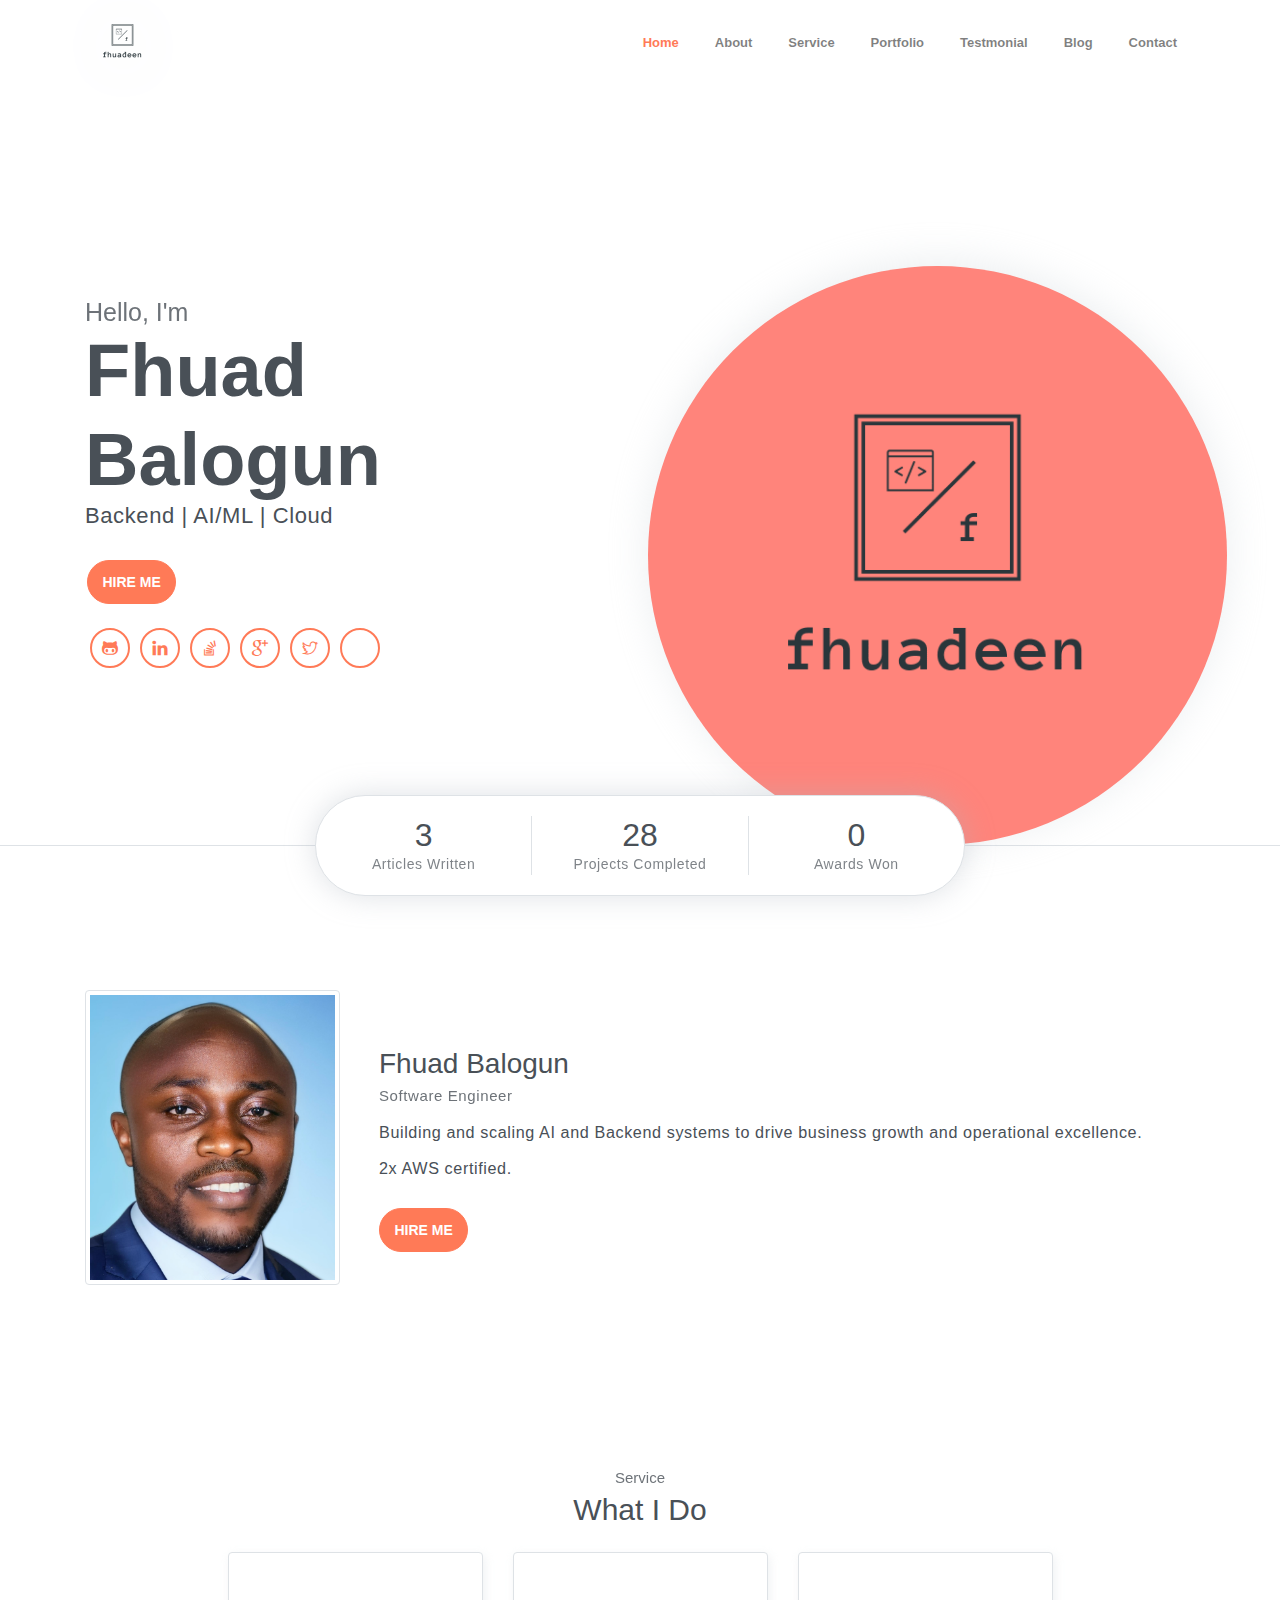
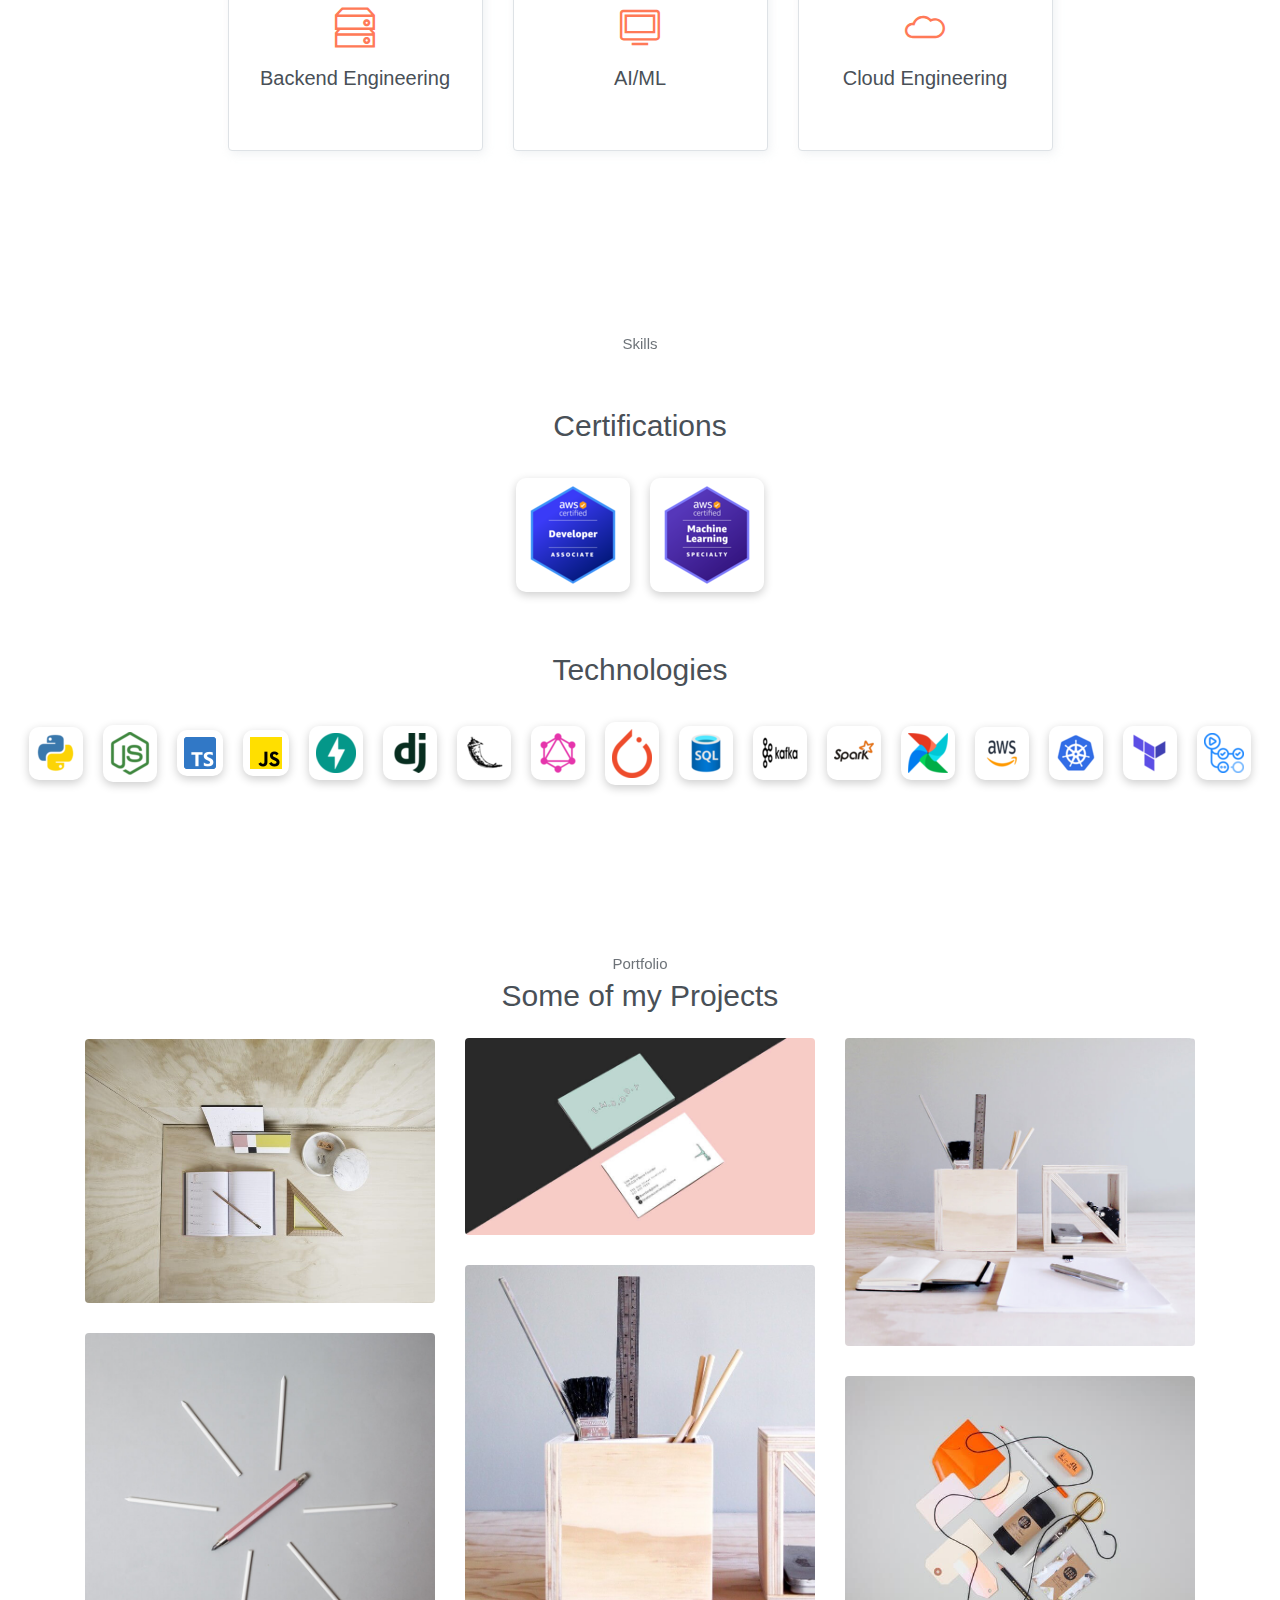
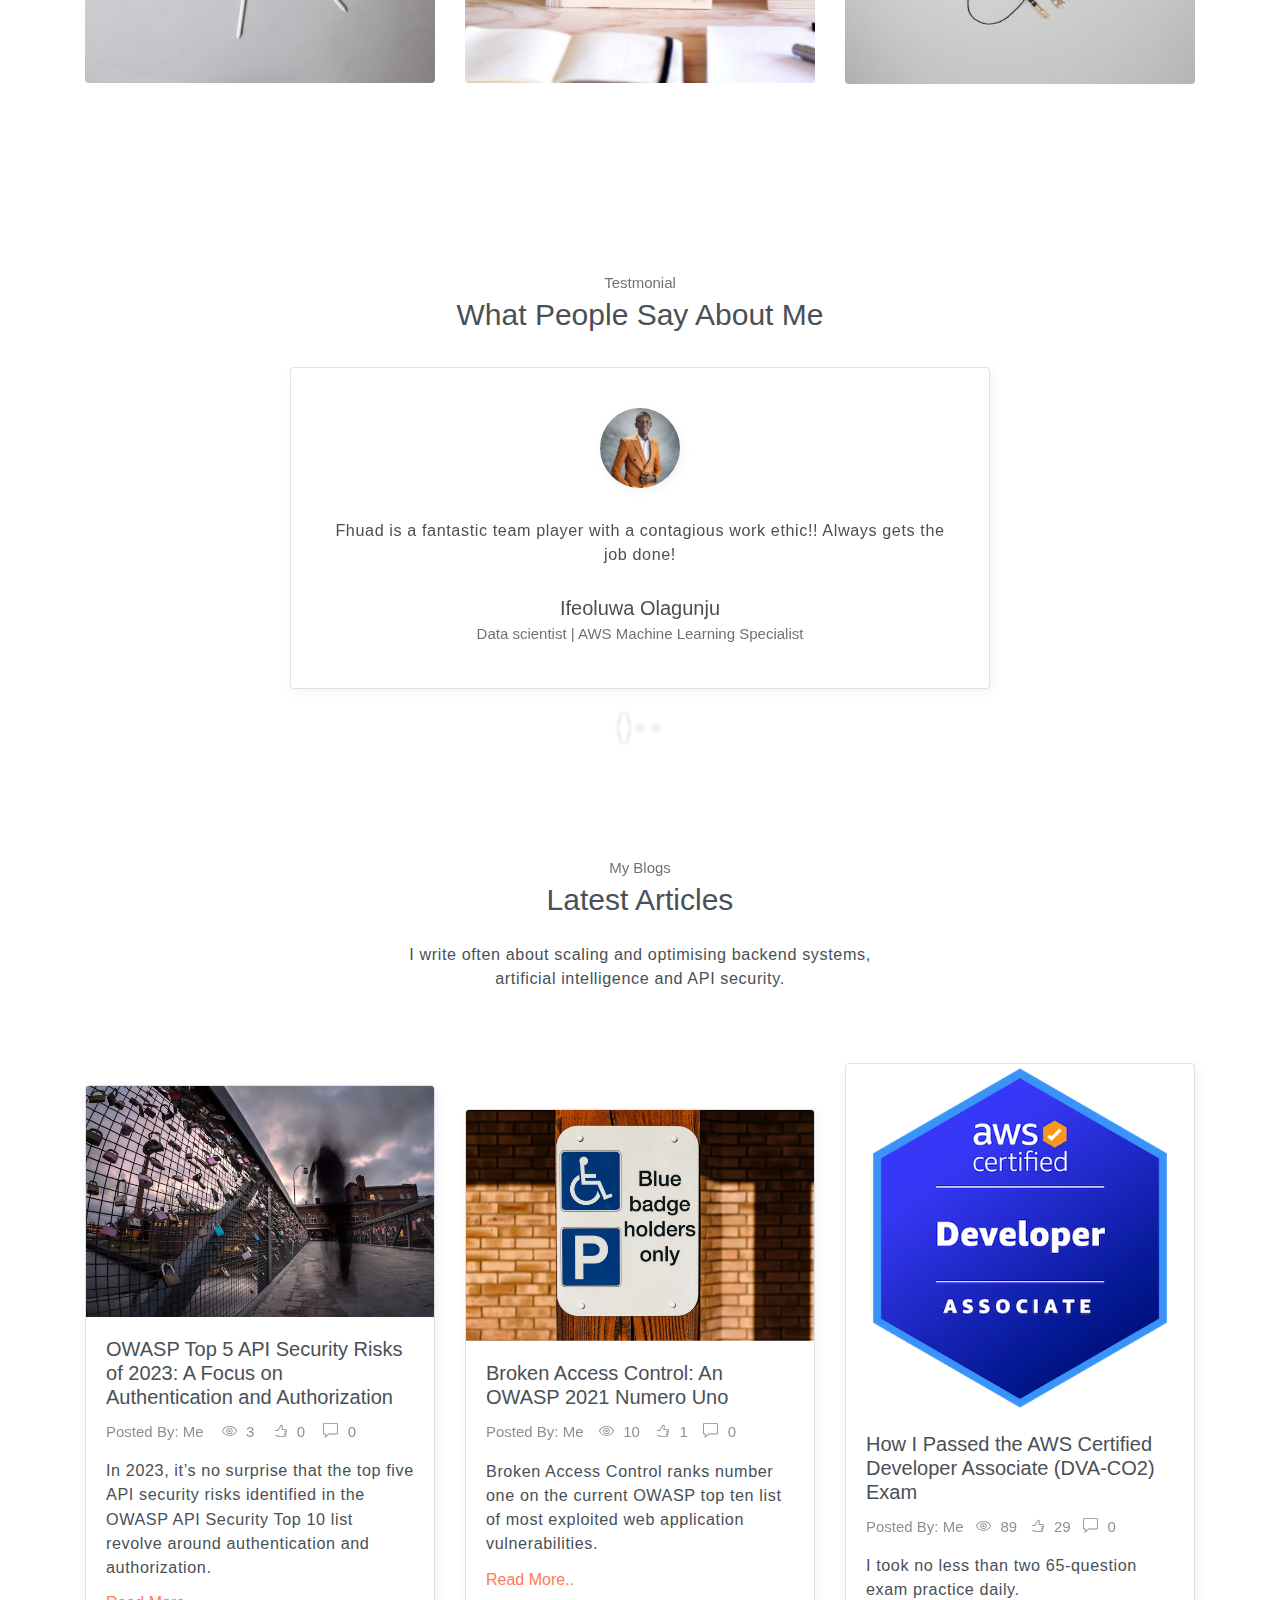
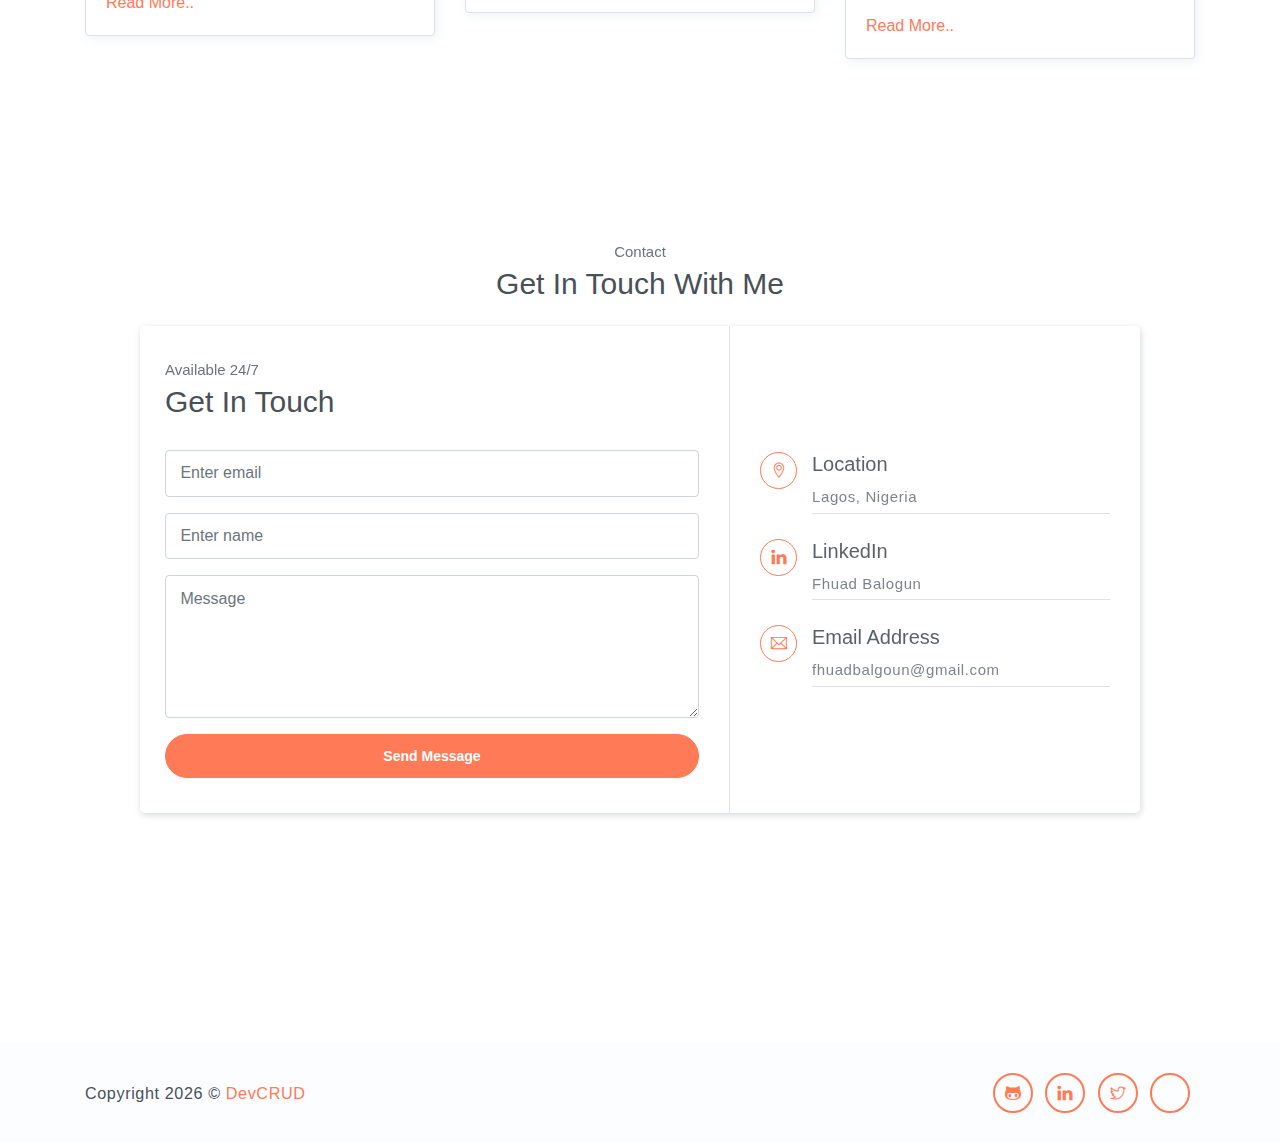
<file: index.html>
<!DOCTYPE html>
<html lang="en">
<head>
    <script async src="https://www.googletagmanager.com/gtag/js?id=G-7VKP6R44QD"></script>
    <script>
      window.dataLayer = window.dataLayer || [];
      function gtag(){dataLayer.push(arguments);}
      gtag('js', new Date());

      gtag('config', 'G-7VKP6R44QD');
    </script>

	<meta charset="utf-8">
    <meta name="viewport" content="width=device-width, initial-scale=1, shrink-to-fit=no">
    <meta name="description" content="Modified from Steller landing page.">
    <meta name="author" content="Fhuad Balogun">

    <link rel="shortcut icon" href="assets/imgs/logo_transparent.png"/>
    <title>fhuadeen</title>
    <!-- font icons -->
    <link rel="stylesheet" href="assets/vendors/themify-icons/css/themify-icons.css">
    <!-- Bootstrap + Steller main styles -->
	<link rel="stylesheet" href="assets/css/steller.css">
</head>
<body data-spy="scroll" data-target=".navbar" data-offset="40" id="home">

    <!-- Page navigation -->
    <nav class="navbar navbar-expand-lg navbar-light fixed-top" data-spy="affix" data-offset-top="0">
        <div class="container">
            <!-- <a class="navbar-brand" href="#">
                <img src="assets/imgs/fhuad_mask.jpg" alt="">
                <style>
                    img {
                      border-radius: 50%;
                    }
                </style>
            </a> -->
            <a class="navbar-brand" href="#"><img src="assets/imgs/logo_transparent.png" alt=""></a>
            <button class="navbar-toggler" type="button" data-toggle="collapse" data-target="#navbarSupportedContent" aria-controls="navbarSupportedContent" aria-expanded="false" aria-label="Toggle navigation">
                <span class="navbar-toggler-icon"></span>
            </button>

            <div class="collapse navbar-collapse" id="navbarSupportedContent">
                <ul class="navbar-nav ml-auto align-items-center">
                    <li class="nav-item">
                        <a class="nav-link" href="#home">Home</a>
                    </li>
                    <li class="nav-item">
                        <a class="nav-link" href="#about">About</a>
                    </li>
                    <li class="nav-item">
                        <a class="nav-link" href="#service">Service</a>
                    </li>                   
                    <li class="nav-item">
                        <a class="nav-link" href="#portfolio">Portfolio</a>
                    </li>
                    <li class="nav-item">
                        <a class="nav-link" href="#testmonial">Testmonial</a>
                    </li>
                    <li class="nav-item">
                        <a class="nav-link" href="#blog">Blog</a>
                    </li>
                    <li class="nav-item">
                        <a class="nav-link" href="#contact">Contact</a>
                    </li>
                    <!-- <li class="nav-item">
                        <a class="- btn btn-primary rounded ml-4" href="components.html">Copmonents</a>
                    </li> -->
                </ul>
            </div>
        </div>          
    </nav>
    <!-- End of page navibation -->

    <!-- Page Header -->
    <header class="header" id="home">
        <div class="container">
            <div class="infos">
                <h6 class="subtitle">Hello, I'm</h6>
                <h6 class="title">Fhuad Balogun</h6>
                <p>Backend | AI/ML | Cloud</p>

                <div class="buttons pt-3">
                    <a href="mailto:fhuadbalgoun@gmail.com"><button class="btn btn-primary rounded">HIRE ME</button></a>
                    <!-- <button class="btn btn-primary rounded" onclick="window.location.href='mailto:fhuadbalgoun@gmail.com'">HIRE ME</button> -->
                    <!-- <button class="btn btn-dark rounded">DOWNLOAD CV</button> -->
                </div>      

                <div class="socials mt-4">
                    <a class="social-item" href="https://github.com/fhuadeen" target="_blank"><i class="ti-github"></i></a>
                    <a class="social-item" href="https://www.linkedin.com/in/fhuadeen" target="_blank"><i class="ti-linkedin"></i></a>
                    <a class="social-item" href="https://stackoverflow.com/users/13329337/fhuad-balogun" target="_blank"><i class="ti-stack-overflow"></i></a>
                    <a class="social-item" href="mailto:fhuadbalgoun@gmail.com"><i class="ti-google"></i></a>
                    <a class="social-item" href="https://twitter.com/fhuadeen" target="_blank"><i class="ti-twitter"></i></a>
                    <a class="social-item" href="https://bsky.app/profile/fhuadeen.bsky.social" target="_blank"><i class="ti-bluesky"></i></a>
                    <!-- <a class="social-item" href="javascript:void(0)" target="_blank"><i class="ti-medium"></i></a> -->
                </div>
            </div>              
            <div class="img-holder">
                <img src="assets/imgs/logo.png" alt="" class="logo-img">
                <!-- <img src="assets/imgs/man.svg" alt=""> -->
                <!-- <img src="assets/imgs/fhuad.jpg" alt=""> -->
                <!-- <style>
                    img {
                      border-radius: 50%;
                    }
                  </style> -->
            </div>      
        </div>  

        <!-- Header-widget -->
        <div class="widget">
            <div class="widget-item">
                <h2>3</h2>
                <p>Articles Written</p>
            </div>
            <div class="widget-item">
                <h2>28</h2>
                <p>Projects Completed</p>
            </div>
            <div class="widget-item">
                <h2>0</h2>
                <p>Awards Won</p>
            </div>
        </div>
    </header>
    <!-- End of Page Header -->
    
    <!-- About section -->
    <section id="about" class="section mt-3">
        <div class="container mt-5">
            <div class="row text-center text-md-left">
                <div class="col-md-3">
                    <img src="assets/imgs/fhuad_mask.jpg" alt="" class="img-thumbnail mb-4">
                </div>
                <div class="pl-md-4 col-md-9">
                    <h6 class="title">Fhuad Balogun</h6>
                    <p class="subtitle">Software Engineer</p>
                    <p>Building and scaling AI and Backend systems to drive business growth and operational excellence.</p>
                    <p>2x AWS certified.</p>
                    <!-- <a href="#"><button class="btn btn-primary rounded mt-3">DOWNLOAD CV</button></a>            -->
                    <a href="mailto:fhuadbalgoun@gmail.com"><button class="btn btn-primary rounded mt-3">HIRE ME</button></a>       
                </div>
            </div>
        </div>
    </section>

    <!-- Service section -->
    <section id="service" class="section">
        <div class="container text-center">
            <h6 class="subtitle">Service</h6>
            <h6 class="section-title mb-4">What I Do</h6>
            <!-- <p class="mb-5 pb-4">Lorem ipsum dolor sit amet, consectetur adipisicing elit. In alias dignissimos. <br> rerum commodi corrupti, temporibus non quam.</p> -->

            <div class="row">
                <div class="col-sm-6 col-md-3 mb-4">
                    <div class="custom-card card border">
                        <div class="card-body">
                            <i class="icon ti-harddrives"></i>
                            <h5>Backend Engineering</h5>
                        </div>
                    </div>
                </div>
                <div class="col-sm-6 col-md-3 mb-4">
                    <div class="custom-card card border">
                        <div class="card-body">
                            <i class="icon ti-desktop"></i>
                            <h5>AI/ML</h5>
                        </div>
                    </div>
                </div>
                <div class="col-sm-6 col-md-3 mb-4">
                    <div class="custom-card card border">
                        <div class="card-body">
                            <i class="icon ti-cloud"></i>
                            <h5>Cloud Engineering</h5>
                        </div>
                    </div>
                </div>
                <!-- <div class="col-sm-6 col-md-3 mb-4">
                    <div class="custom-card card border">
                        <div class="card-body">
                            <i class="icon ti-bar-chart"></i>
                            <h5>SEO</h5>
                        </div>
                    </div>
                </div> -->
            </div>
        </div>
    </section>
    <!-- End of Sectoin -->

    <!-- Skills section -->
    <section class="section">
        <div class="container text-center">
            <h6 class="subtitle">Skills</h6>
            <!-- <h6 class="section-title mb-4">Why Choose me</h6> -->
            <!-- <p class="mb-5 pb-4">Lorem ipsum dolor sit amet, consectetur adipisicing elit. In alias dignissimos. <br> rerum commodi corrupti, temporibus non quam.</p> -->

            <div class="certifications-div">
                <h6 class="section-title mb-4">Certifications</h6>
                <div class="container-flex">
                    <div class="cert-card">
                        <a href="https://www.credly.com/badges/71167e0e-5cf1-40be-a2e2-44259692062f" target="_blank">
                        <!-- <h4>AWS Developer Associate</h4> -->
                        <img src="assets/imgs/logos/aws_dva.png" alt="">
                        </a>
                    </div>
                    <div class="cert-card">
                        <a href="https://www.credly.com/badges/41b781fb-3450-404f-96c1-4028c707e25a" target="_blank">
                        <!-- <h4>AWS ML Specialty</h4> -->
                        <img src="assets/imgs/logos/aws_mls.png" alt="">
                        </a>
                      </div>
                </div>
            </div>

            <div class="technologies-div">
                <h6 class="section-title mb-4">Technologies</h6>
                <div class="container-flex">
                    <div class="cert-card">
                        <!-- <h4>Python</h4> -->
                        <img src="assets/imgs/logos/python.png" alt="">
                    </div>
                    <div class="cert-card">
                        <!-- <h4>Node.js</h4> -->
                        <img src="assets/imgs/logos/node.png" alt="">
                    </div>
                    <div class="cert-card">
                        <!-- <h4>Typescript</h4> -->
                        <img src="assets/imgs/logos/typescript.png" alt="">
                    </div>
                    <div class="cert-card">
                        <!-- <h4>Javascript</h4> -->
                        <img src="assets/imgs/logos/javascript.png" alt="">
                    </div>
                    <!-- <div class="cert-card">
                        <h4>Rust</h4>
                        <img src="assets/imgs/logos/rust.png" alt="">
                      </div> -->
                    <div class="cert-card">
                        <!-- <h4>FastAPI</h4> -->
                        <img src="assets/imgs/logos/fastapi.png" alt="">
                    </div>
                    <div class="cert-card">
                        <!-- <h4>Django</h4> -->
                        <img src="assets/imgs/logos/django.png" alt="">
                    </div>
                    <div class="cert-card">
                        <!-- <h4>Flask</h4> -->
                        <img src="assets/imgs/logos/flask.png" alt="">
                      </div>
                    <div class="cert-card">
                        <!-- <h4>GraphQL</h4> -->
                        <img src="assets/imgs/logos/graphql.png" alt="">
                      </div>
                    <div class="cert-card">
                        <!-- <h4>Pytorch</h4> -->
                        <img src="assets/imgs/logos/pytorch.png" alt="">
                    </div>
                    <div class="cert-card">
                        <!-- <h4>SQL</h4> -->
                        <img src="assets/imgs/logos/sql.png" alt="">
                    </div>
                    <!-- <div class="cert-card">
                        <h4>TensorFlow</h4>
                        <img src="assets/imgs/logos/tensorflow.png" alt="">
                    </div> -->
                    <!-- <div class="cert-card">
                        <h4>Scikit-Learn</h4>
                        <img src="assets/imgs/logos/scikit-learn.png" alt="">
                    </div> -->
                    <!-- <div class="cert-card">
                        <h4>Kubeflow</h4>
                        <img src="assets/imgs/logos/kubeflow.png" alt="">
                    </div> -->
                    <div class="cert-card">
                        <!-- <h4>Kafka</h4> -->
                        <img src="assets/imgs/logos/kafka.png" alt="">
                    </div>
                    <div class="cert-card">
                        <!-- <h4>Spark</h4> -->
                        <img src="assets/imgs/logos/spark.png" alt="">
                    </div>
                    <div class="cert-card">
                        <!-- <h4>Airflow</h4> -->
                        <img src="assets/imgs/logos/airflow.png" alt="">
                    </div>
                    <!-- <div class="cert-card">
                        <h4>Redshift</h4>
                        <img src="assets/imgs/logos/redshift.png" alt="">
                    </div> -->
                    <!-- <div class="cert-card">
                        <h4>Databricks</h4>
                        <img src="assets/imgs/logos/databricks.png" alt="">
                    </div> -->
                    <!-- <div class="cert-card">
                        <h4>Tableau</h4>
                        <img src="assets/imgs/logos/tableau.png" alt="">
                    </div> -->
                    <!-- <div class="cert-card">
                        <h4>Power BI</h4>
                        <img src="assets/imgs/logos/powerbi.png" alt="">
                    </div> -->
                    <div class="cert-card">
                        <!-- <h4>AWS</h4> -->
                        <img src="assets/imgs/logos/aws.png" alt="">
                    </div>
                    <div class="cert-card">
                        <!-- <h4>Kubernetes</h4> -->
                        <img src="assets/imgs/logos/k8s.png" alt="">
                    </div>
                    <div class="cert-card">
                        <!-- <h4>Terraform</h4> -->
                        <img src="assets/imgs/logos/terraform.png" alt="">
                    </div>
                    <!-- <div class="cert-card">
                        <h4>Pulumi</h4>
                        <img src="assets/imgs/logos/pulumi.png" alt="">
                    </div> -->
                    <!-- <div class="cert-card">
                        <h4>Ansible</h4>
                        <img src="assets/imgs/logos/ansible.png" alt="">
                    </div> -->
                    <div class="cert-card">
                        <!-- <h4>Github Actions</h4> -->
                        <img src="assets/imgs/logos/gh-actions.png" alt="">
                    </div>
                    <!-- <div class="cert-card">
                        <h4>Prometheus</h4>
                        <img src="assets/imgs/logos/prometheus.png" alt="">
                    </div> -->
                    <!-- <div class="cert-card">
                        <h4>Grafana</h4>
                        <img src="assets/imgs/logos/grafana.png" alt="">
                    </div> -->
                    <!-- <div class="cert-card">
                        <h4>Elastic</h4>
                        <img src="assets/imgs/logos/elastic.png" alt="">
                    </div> -->
                    <!-- <div class="cert-card">
                        <h4>Kibana</h4>
                        <img src="assets/imgs/logos/kibana.png" alt="">
                    </div> -->
                </div>

                <!-- <div class="row text-left">
                    <div class="col-sm-6">
                        <h6 class="mb-3">Photoshop</h6>
                        <div class="progress">
                            <div class="progress-bar bg-primary" role="progressbar" style="width: 89%;" aria-valuenow="25" aria-valuemin="0" aria-valuemax="100"><span>89%</span></div>
                        </div>
                    </div>
                    <div class="col-sm-6">
                        <h6 class="mb-3">Web Design</h6>
                        <div class="progress">
                            <div class="progress-bar bg-primary" role="progressbar" style="width: 83%;" aria-valuenow="25" aria-valuemin="0" aria-valuemax="100"><span>83%</span></div>
                        </div>
                    </div>
                    <div class="col-sm-6">
                        <h6 class="mb-3">App Design</h6>
                        <div class="progress">
                            <div class="progress-bar bg-primary" role="progressbar" style="width: 95%;" aria-valuenow="25" aria-valuemin="0" aria-valuemax="100"><span>95%</span></div>
                        </div>
                    </div>
                    <div class="col-sm-6">
                        <h6 class="mb-3">SEO</h6>
                        <div class="progress">
                            <div class="progress-bar bg-primary" role="progressbar" style="width: 90%;" aria-valuenow="25" aria-valuemin="0" aria-valuemax="100"><span>90%</span></div>
                        </div>
                    </div>
                </div>  -->
            </div> 
        </div>
    </section>
    <!-- End of Skills sections -->

    <!-- Portfolio section -->
    <section id="portfolio" class="section">
        <div class="container text-center">
            <h6 class="subtitle">Portfolio</h6>
            <h6 class="section-title mb-4">Some of my Projects</h6>
            <!-- <p class="mb-5 pb-4">Lorem ipsum dolor sit amet, consectetur adipisicing elit. In alias dignissimos. <br> rerum commodi corrupti, temporibus non quam.</p> -->

            <div class="row">
                <div class="col-sm-4">
                    <div class="img-wrapper">
                        <img src="assets/imgs/folio-1.jpg" alt="">
                        <div class="overlay">
                            <div class="overlay-infos">
                                <h5>FastAuth</h5>
                                <!-- <a href="javascript:void(0)"><i class="ti-zoom-in"></i></a> -->
                                <a href="javascript:void(0)"><i class="ti-link"></i></a>
                            </div>  
                        </div>
                    </div>
                    <div class="img-wrapper">
                        <img src="assets/imgs/folio-2.jpg" alt="">
                        <div class="overlay">
                            <div class="overlay-infos">
                                <h5>Sprocket Analytics</h5>
                                <a href="javascript:void(0)"><i class="ti-zoom-in"></i></a>
                                <a href="javascript:void(0)"><i class="ti-link"></i></a>
                            </div>                              
                        </div>
                    </div>                  
                </div>
                <div class="col-sm-4">
                    <div class="img-wrapper">
                        <img src="assets/imgs/folio-3.jpg" alt="">
                        <div class="overlay">
                            <div class="overlay-infos">
                                <h5>Mealtok</h5>
                                <a href="javascript:void(0)"><i class="ti-zoom-in"></i></a>
                                <a href="javascript:void(0)"><i class="ti-link"></i></a>
                            </div>  
                        </div>
                    </div>
                    <div class="img-wrapper">
                        <img src="assets/imgs/folio-4.jpg" alt="">
                        <div class="overlay">
                            <div class="overlay-infos">
                                <h5>Project Title</h5>
                                <a href="javascript:void(0)"><i class="ti-zoom-in"></i></a>
                                <a href="javascript:void(0)"><i class="ti-link"></i></a>
                            </div>                              
                        </div>
                    </div>                  
                </div>
                <div class="col-sm-4">
                    <div class="img-wrapper">
                        <img src="assets/imgs/folio-5.jpg" alt="">
                        <div class="overlay">
                            <div class="overlay-infos">
                                <h5>Project Title</h5>
                                <a href="javascript:void(0)"><i class="ti-zoom-in"></i></a>
                                <a href="javascript:void(0)"><i class="ti-link"></i></a>
                            </div>  
                        </div>
                    </div>
                    <div class="img-wrapper">
                        <img src="assets/imgs/folio-6.jpg" alt="">
                        <div class="overlay">
                            <div class="overlay-infos">
                                <h5>Project Title</h5>
                                <a href="javascript:void(0)"><i class="ti-zoom-in"></i></a>
                                <a href="javascript:void(0)"><i class="ti-link"></i></a>
                            </div>                              
                        </div>
                    </div>                  
                </div>
            </div>

        </div>
    </section>
    <!-- End of portfolio section -->

    <!-- Testmonial Section -->
    <section id="testmonial" class="section">
        <div class="container text-center">
            <h6 class="subtitle">Testmonial</h6>
            <h6 class="section-title mb-4">What People Say About Me</h6>
            <!-- <p class="mb-5 pb-4">Lorem ipsum dolor sit amet, consectetur adipisicing elit. In alias dignissimos. <br> rerum commodi corrupti, temporibus non quam.</p> -->


            <div id="carouselExampleIndicators" class="carousel slide" data-ride="carousel">
                <ol class="carousel-indicators">
                    <li data-target="#carouselExampleIndicators" data-slide-to="0" class="active"></li>
                    <li data-target="#carouselExampleIndicators" data-slide-to="1"></li>
                    <li data-target="#carouselExampleIndicators" data-slide-to="2"></li>
                </ol>
                <div class="carousel-inner">
                    <div class="carousel-item active">
                        <div class="card testmonial-card border">
                            <div class="card-body">
                                <img src="assets/imgs/ife.jpeg" alt="">
                                <p>Fhuad is a fantastic team player with a contagious work ethic!! Always gets the job done!</p>
                                <h1 class="title">Ifeoluwa Olagunju</h1>
                                <h1 class="subtitle">Data scientist | AWS Machine Learning Specialist</h1>
                            </div>
                        </div>
                    </div>
                    <!-- <div class="carousel-item">
                        <div class="card testmonial-card border">
                            <div class="card-body">
                                <img src="assets/imgs/avatar-2.jpg" alt="">
                                <p>Lorem ipsum dolor sit amet, consectetur adipisicing elit. Magnam nostrum voluptates in enim vel amet?</p>
                                <h1 class="title">James Bert</h1>
                                <h1 class="subtitle">Web Designer</h1>
                            </div>
                        </div>
                    </div>
                    <div class="carousel-item">
                        <div class="card testmonial-card border">
                            <div class="card-body">
                                <img src="assets/imgs/avatar-3.jpg" alt="">
                                <p>Lorem ipsum dolor sit amet, consectetur adipisicing elit. Magnam nostrum voluptates in enim vel amet?</p>
                                <h1 class="title">Michael Abra</h1>
                                <h1 class="subtitle">Web Developer</h1>
                            </div>
                        </div>
                    </div> -->
                </div>
            </div>
        </div>
    </section>
    <!-- End of testmonial section -->

    <!-- Blog Section -->
    <section id="blog" class="section">
        <div class="container text-center">
            <h6 class="subtitle">My Blogs</h6>
            <h6 class="section-title mb-4">Latest Articles</h6>
            <p class="mb-5 pb-4">I write often about scaling and optimising backend systems, <br> artificial intelligence and API security.</p>

            <div class="row text-left">
                <div class="col-md-4">
                    <div class="card border mb-4">
                        <img src="assets/imgs/owasp-top-5-api-blog.jpg" alt="" class="card-img-top w-100">
                        <div class="card-body">
                            <h5 class="card-title">OWASP Top 5 API Security Risks of 2023: A Focus on Authentication and Authorization</h5>
                            <div class="post-details">
                                <a href="https://medium.com/@fhuadeen/owasp-top-5-api-security-risks-of-2023-a-focus-on-authentication-and-authorization-2a8b4459c12d" target="_blank">Posted By: Me</a>
                                <a href="javascript:void(0)"><i class="ti-eye"></i> 3</a>
                                <a href="javascript:void(0)"><i class="ti-thumb-up"></i> 0</a>
                                <a href="javascript:void(0)"><i class="ti-comment"></i> 0</a>
                            </div>
                            <p>In 2023, it’s no surprise that the top five API security risks identified in the OWASP API Security Top 10 list revolve around authentication and authorization.</p>
                            <a href="https://medium.com/@fhuadeen/owasp-top-5-api-security-risks-of-2023-a-focus-on-authentication-and-authorization-2a8b4459c12d" target="_blank">Read More..</a>
                        </div>
                    </div>
                </div>
                <div class="col-md-4">
                    <div class="card border mb-4">
                        <img src="assets/imgs/owasp-2021-uno-blog.png" alt="" class="card-img-top w-100">
                        <div class="card-body">
                            <h5 class="card-title">Broken Access Control: An OWASP 2021 Numero Uno</h5>
                            <div class="post-details">
                                <a href="https://medium.com/@fhuadeen/broken-access-control-an-owasp-2021-numero-uno-e603caaf4bea" target="_blank">Posted By: Me</a>
                                <a href="javascript:void(0)"><i class="ti-eye"></i> 10</a>
                                <a href="javascript:void(0)"><i class="ti-thumb-up"></i> 1</a>
                                <a href="javascript:void(0)"><i class="ti-comment"></i> 0</a>
                            </div>
                            <p>Broken Access Control ranks number one on the current OWASP top ten list of most exploited web application vulnerabilities.</p>
                            <a href="https://medium.com/@fhuadeen/broken-access-control-an-owasp-2021-numero-uno-e603caaf4bea" target="_blank">Read More..</a>
                        </div>
                    </div>
                </div>
                <div class="col-md-4">
                    <div class="card border mb-4">
                        <img src="assets/imgs/aws-dva-blog.png" alt="" class="card-img-top w-100">
                        <div class="card-body">
                            <h5 class="card-title">How I Passed the AWS Certified Developer Associate (DVA-CO2) Exam</h5>
                            <div class="post-details">
                                <a href="https://medium.com/@fhuadeen/how-i-passed-the-aws-certified-developer-associate-dva-co2-exam-e802abb1ea12">Posted By: Me</a>
                                <a href="javascript:void(0)"><i class="ti-eye"></i> 89</a>
                                <a href="javascript:void(0)"><i class="ti-thumb-up"></i> 29</a>
                                <a href="javascript:void(0)"><i class="ti-comment"></i> 0</a>
                            </div>
                            <p>I took no less than two 65-question exam practice daily.</p>
                            <a href="https://medium.com/@fhuadeen/how-i-passed-the-aws-certified-developer-associate-dva-co2-exam-e802abb1ea12" target="_blank">Read More..</a>
                        </div>
                    </div>
                </div>
            </div>
        </div>
    </section>

    <!-- Hire me section -->
    <!-- <section class="bg-gray p-0 section">
        <div class="container">
            <div class="card bg-primary">
                <div class="card-body text-light">
                    <div class="row align-items-center">
                        <div class="col-sm-9 text-center text-sm-left">
                            <h5 class="mt-3">Hire Me For Your Project</h5>
                            <p class="mb-3">Accusantium labore nostrum similique quisquam.</p>
                        </div>
                        <div class="col-sm-3 text-center text-sm-right">
                            <button class="btn btn-light rounded">Hire Me!</button>
                        </div>
                    </div>
                </div> 
            </div>
        </div>
    </section>       -->
    <!-- End od Hire me section. -->

    <!-- Contact Section -->
    <section id="contact" class="position-relative section">
        <div class="container text-center">
            <h6 class="subtitle">Contact</h6>
            <h6 class="section-title mb-4">Get In Touch With Me</h6>
            <!-- <p class="mb-5 pb-4">Lorem ipsum dolor sit amet, consectetur adipisicing elit. In alias dignissimos. <br> rerum commodi corrupti, temporibus non quam.</p> -->

            <div class="contact text-left">
                <div class="form">
                    <h6 class="subtitle">Available 24/7</h6>
                    <h6 class="section-title mb-4">Get In Touch</h6>
                    <form method="POST" action="https://formspree.io/f/xqaagvqa">
                        <div class="form-group">
                            <input type="email" name="email" class="form-control" id="exampleInputEmail1" aria-describedby="emailHelp" placeholder="Enter email" required>
                        </div>
                        <div class="form-group">
                            <input type="name" name="name" class="form-control" id="exampleInputPassword1" placeholder="Enter name" required>
                        </div>
                        <div class="form-group">
                            <textarea name="contact-message" id="" cols="30" rows="5" class="form-control" placeholder="Message"></textarea>
                        </div>
                        <button type="submit" class="btn btn-primary btn-block rounded w-lg">Send Message</button>
                    </form>
                </div>
                <div class="contact-infos">
                    <div class="item">
                        <i class="ti-location-pin"></i>
                        <div class="">
                            <h5>Location</h5>
                            <p> Lagos, Nigeria</p>
                        </div>                          
                    </div>
                    <div class="item">
                        <i class="ti-linkedin"></i>
                        <div>
                            <h5>LinkedIn</h5>
                            <p>Fhuad Balogun</p>
                        </div>                          
                    </div>
                    <div class="item">
                        <i class="ti-email"></i>
                        <div class="mb-0">
                            <h5>Email Address</h5>
                            <p>fhuadbalgoun@gmail.com</p>
                        </div>
                    </div>
                </div>                  
            </div>
        </div>  
        <div id="map">
            <iframe src="https://snazzymaps.com/embed/61257"></iframe>
        </div>      
    </section>
    <!-- End of Contact Section -->

    <!-- Page Footer -->
    <footer class="page-footer">
        <div class="container">
            <div class="row align-items-center">
                <div class="col-sm-6">
                    <p>Copyright <script>document.write(new Date().getFullYear())</script> &copy; <a href="http://www.devcrud.com" target="_blank">DevCRUD</a></p>
                </div>
                <div class="col-sm-6">
                    <div class="socials">
                        <a class="social-item" href="https://github.com/fhuadeen" target="_blank"><i class="ti-github"></i></a>
                        <a class="social-item" href="https://www.linkedin.com/in/fhuadeen" target="_blank"><i class="ti-linkedin"></i></a>
                        <a class="social-item" href="https://twitter.com/fhuadeen" target="_blank"><i class="ti-twitter"></i></a>
                        <a class="social-item" href="https://bsky.app/profile/fhuadeen.bsky.social" target="_blank"><i class="bi-bluesky"></i></a>
                        <!-- <a class="social-item" href="https://bsky.app/profile/fhuadeen.bsky.social" target="_blank"><i class="ti-bluesky"></i></a> -->
                    </div>
                </div>
            </div>
        </div>
    </footer> 
    <!-- End of page footer -->
	
	<!-- core  -->
    <script src="assets/vendors/jquery/jquery-3.4.1.js"></script>
    <script src="assets/vendors/bootstrap/bootstrap.bundle.js"></script>
    <!-- bootstrap 3 affix -->
	<script src="assets/vendors/bootstrap/bootstrap.affix.js"></script>

    <!-- steller js -->
    <script src="assets/js/steller.js"></script>

</body>
</html>
</file>
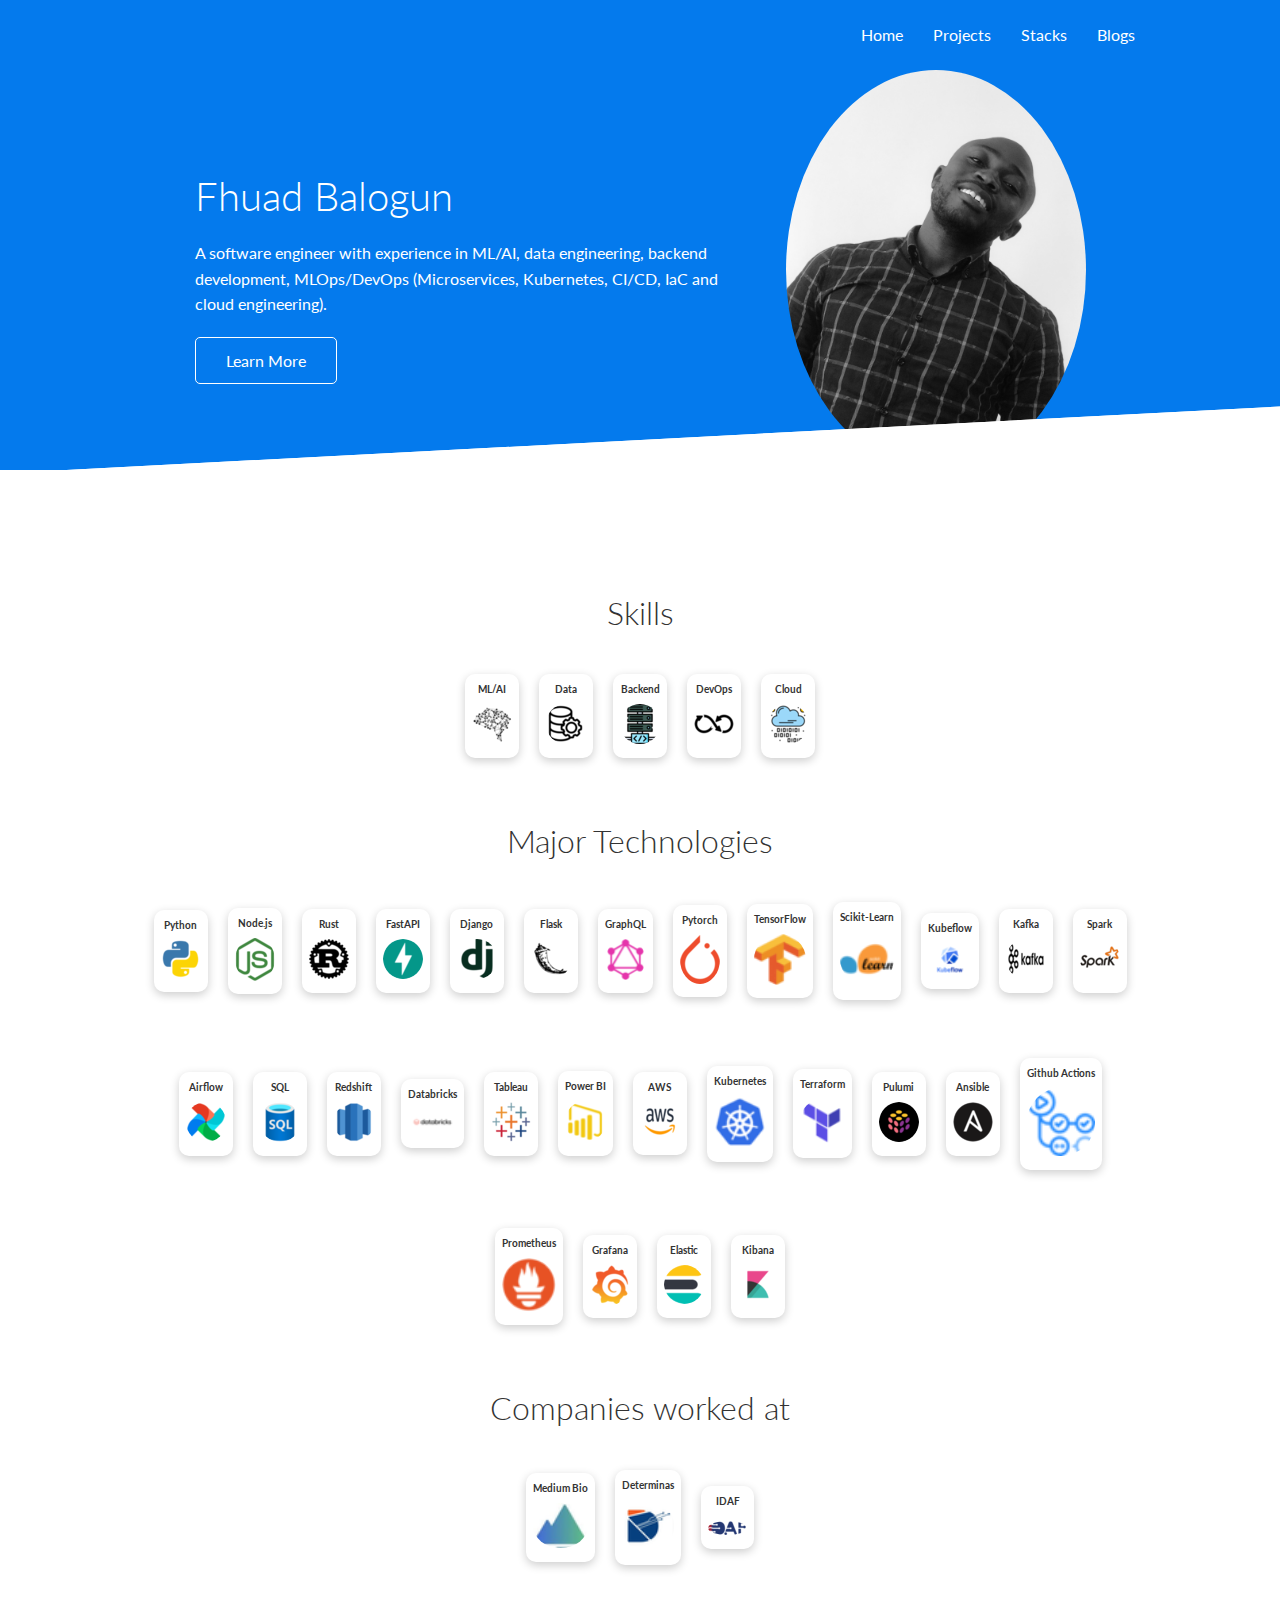
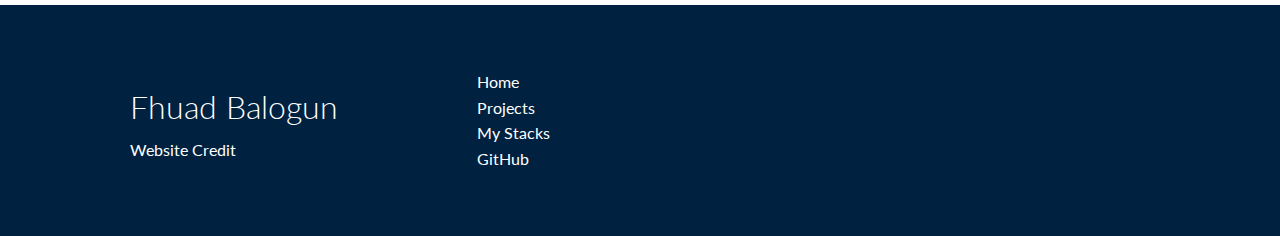
<file: src/index.html>
<!DOCTYPE html>
<html lang="en">
<head>
    <meta charset="UTF-8">
    <meta name="viewport" content="width=device-width, initial-scale=1.0">
    <link rel="stylesheet" href="https://cdnjs.cloudflare.com/ajax/libs/font-awesome/5.15.1/css/all.min.css" integrity="sha512-+4zCK9k+qNFUR5X+cKL9EIR+ZOhtIloNl9GIKS57V1MyNsYpYcUrUeQc9vNfzsWfV28IaLL3i96P9sdNyeRssA==" crossorigin="anonymous" />
    <link rel="stylesheet" href="css/utilities.css">
    <link rel="stylesheet" href="css/style.css">
    <link rel="shortcut icon" href="images/fhuad_mask.png"/>
    <title>Fhuad Balogun</title>
</head>
<body>
    <!-- Navbar -->
    <div class="navbar">
        <div class="container flex">
            <h1 class="logo"></h1>
            <nav>
                <ul>
                    <li><a href="index.html">Home</a></li>
                    <li><a href="projects.html">Projects</a></li>
                    <li><a href="stacks.html">Stacks</a></li>
                    <li><a href="https://medium.com/@fhuadeen">Blogs</a></li>
                </ul>
            </nav>
        </div>
    </div>
    
    <!-- Showcase -->
    <section class="showcase">
        <div class="container grid">
            <div class="showcase-text">
                <h1>Fhuad Balogun</h1>
                <p>A software engineer with experience in ML/AI, data engineering, backend development, MLOps/DevOps (Microservices, Kubernetes, CI/CD, IaC and cloud engineering).</p>
                <a href="stacks.html" class="btn btn-outline">Learn More</a>
            </div>

            <!-- <div class="showcase-form card">
                <h2>Request a Demo</h2>
                 <form>
                    <div class="form-control">
                        <input type="text" name="name" placeholder="Name" required>
                    </div>
                    <div class="form-control">
                        <input type="text" name="company" placeholder="Company Name" required>
                    </div>
                    <div class="form-control">
                        <input type="email" name="email" placeholder="Email" required>
                    </div>
                    <input type="submit" value="Send" class="btn btn-primary">
                </form>
            </div> -->
            <div class="col-md-5">
                <!-- <img src="{{url_for('static', filename='second_profile.JPG')}}" width="400" height="400"> -->
                <img src="images/fhuad.jpg" alt="" width="400" height="400">
                <style>
                  img {
                    border-radius: 50%;
                  }
                </style>
              </div>
        </div>
    </section>

    <!-- Stats -->
    <section class="stats">
        <!-- <div class="container">
            <h3 class="stats-heading text-center my-1">
                Welcome to the best platform for building applications of all types with modern architecture and scaling
            </h3>

            <div class="grid grid-3 text-center my-4">
                <div>
                    <i class="fas fa-server fa-3x"></i>
                    <h3>10,349,405</h3>
                    <p class="text-secondary">Deployments</p>
                </div>
                <div>
                    <i class="fas fa-upload fa-3x"></i>
                    <h3>987 TB</h3>
                    <p class="text-secondary">Published</p>
                </div>
                <div>
                    <i class="fas fa-project-diagram fa-3x"></i>
                    <h3>2,343,265</h3>
                    <p class="text-secondary">Projects</p>
                </div>
            </div>
        </div> -->
    </section>

    <!-- Skills -->
    <section class="languages">
        <h2 class="md text-center my-2">
            Skills
        </h2>
        <div class="container flex">
            <div class="card">
                <h4>ML/AI</h4>
                <img src="images/logos/ml.png" alt="">
            </div>
            <div class="card">
                <h4>Data</h4>
                <img src="images/logos/de.png" alt="">
              </div>
            <div class="card">
                <h4>Backend</h4>
                <img src="images/logos/backend.png" alt="">
              </div>
            <div class="card">
                <h4>DevOps</h4>
                <img src="images/logos/devops.png" alt="">
            </div>
            <div class="card">
                <h4>Cloud</h4>
                <img src="images/logos/cloud.png" alt="">
            </div>
        </div>
    </section>


    <!-- Tools -->
    <section class="languages">
        <h2 class="md text-center my-2">
            Major Technologies
        </h2>
        <div class="container flex">
            <div class="card">
                <h4>Python</h4>
                <img src="images/logos/python.png" alt="">
            </div>
            <div class="card">
                <h4>Node.js</h4>
                <img src="images/logos/node.png" alt="">
              </div>
            <div class="card">
                <h4>Rust</h4>
                <img src="images/logos/rust.png" alt="">
              </div>
            <div class="card">
                <h4>FastAPI</h4>
                <img src="images/logos/fastapi.png" alt="">
            </div>
            <div class="card">
                <h4>Django</h4>
                <img src="images/logos/django.png" alt="">
            </div>
            <div class="card">
                <h4>Flask</h4>
                <img src="images/logos/flask.png" alt="">
              </div>
            <div class="card">
                <h4>GraphQL</h4>
                <img src="images/logos/graphql.png" alt="">
              </div>
            <div class="card">
                <h4>Pytorch</h4>
                <img src="images/logos/pytorch.png" alt="">
            </div>
            <div class="card">
                <h4>TensorFlow</h4>
                <img src="images/logos/tensorflow.png" alt="">
            </div>
            <div class="card">
                <h4>Scikit-Learn</h4>
                <img src="images/logos/scikit-learn.png" alt="">
            </div>
            <div class="card">
                <h4>Kubeflow</h4>
                <img src="images/logos/kubeflow.png" alt="">
            </div>
            <div class="card">
                <h4>Kafka</h4>
                <img src="images/logos/kafka.png" alt="">
            </div>
            <div class="card">
                <h4>Spark</h4>
                <img src="images/logos/spark.png" alt="">
            </div>
            <div class="card">
                <h4>Airflow</h4>
                <img src="images/logos/airflow.png" alt="">
            </div>
            <div class="card">
                <h4>SQL</h4>
                <img src="images/logos/sql.png" alt="">
            </div>
            <div class="card">
                <h4>Redshift</h4>
                <img src="images/logos/redshift.png" alt="">
            </div>
            <div class="card">
                <h4>Databricks</h4>
                <img src="images/logos/databricks.png" alt="">
            </div>
            <div class="card">
                <h4>Tableau</h4>
                <img src="images/logos/tableau.png" alt="">
            </div>
            <div class="card">
                <h4>Power BI</h4>
                <img src="images/logos/powerbi.png" alt="">
            </div>
            <div class="card">
                <h4>AWS</h4>
                <img src="images/logos/aws.png" alt="">
            </div>
            <div class="card">
                <h4>Kubernetes</h4>
                <img src="images/logos/k8s.png" alt="">
            </div>
            <div class="card">
                <h4>Terraform</h4>
                <img src="images/logos/terraform.png" alt="">
            </div>
            <div class="card">
                <h4>Pulumi</h4>
                <img src="images/logos/pulumi.png" alt="">
            </div>
            <div class="card">
                <h4>Ansible</h4>
                <img src="images/logos/ansible.png" alt="">
            </div>
            <div class="card">
                <h4>Github Actions</h4>
                <img src="images/logos/gh-actions.png" alt="">
            </div>
            <div class="card">
                <h4>Prometheus</h4>
                <img src="images/logos/prometheus.png" alt="">
            </div>
            <div class="card">
                <h4>Grafana</h4>
                <img src="images/logos/grafana.png" alt="">
            </div>
            <div class="card">
                <h4>Elastic</h4>
                <img src="images/logos/elastic.png" alt="">
            </div>
            <div class="card">
                <h4>Kibana</h4>
                <img src="images/logos/kibana.png" alt="">
            </div>
        </div>
    </section>

    <!-- Experience -->
    <section class="languages">
        <h2 class="md text-center my-2">
            Companies worked at
        </h2>
        <div class="container flex">
            <div class="card">
                <!-- <a href="https://medium.bio/"> -->
                <h4>Medium Bio</h4>
                <img src="images/logos/mediumbio.png" alt="">
                <!-- </a> -->
            </div>
            <div class="card">
                <!-- <a href="https://determinas.com/"> -->
                <h4>Determinas</h4>
                <img src="images/logos/determinas.png" alt="">
                <!-- </a> -->
              </div>
            <div class="card">
                <!-- <a href="http://www.idaf.ng/"> -->
                <h4>IDAF</h4>
                <img src="images/logos/idaf.png" alt="">
                <!-- </a> -->
              </div>
        </div>
    </section>

    <!-- Footer -->
    <footer class="footer bg-dark py-5">
        <div class="container grid grid-3">
            <div>
                <h1>Fhuad Balogun
                </h1>
                <a href="https://www.youtube.com/watch?v=p0bGHP-PXD4&list=LL&index=8&t=194s">Website Credit</a>
                <!-- <p>Website Credit &copy; 2021</p> -->
            </div>
            <nav>
                <ul>
                    <li><a href="index.html">Home</a></li>
                    <li><a href="projects.html">Projects</a></li>
                    <li><a href="stacks.html">My Stacks</a></li>
                    <li><a href="https://github.com/fhuadeen">GitHub</a></li>
                </ul>
            </nav>
            <div class="social">
                <a href="https://github.com/fhuadeen"><i class="fab fa-github fa-2x"></i></a>
                <a href="https://stackoverflow.com/users/13329337/fhuad-balogun"><i class="fab fa-stack-overflow fa-2x"></i></a>
                <a href="https://www.linkedin.com/in/fhuadeen/"><i class="fab fa-linkedin fa-2x"></i></a>
                <a href="https://medium.com/@fhuadeen"><i class="fab fa-medium fa-2x"></i></a>
                <a href="https://twitter.com/fhuadeen"><i class="fab fa-twitter fa-2x"></i></a>
                <a href="mailto:fhuadbalgoun@gmail.com"><i class="fab fa-google fa-2x"></i></a>
            </div>
        </div>
    </footer>
</body>
</html>
</file>
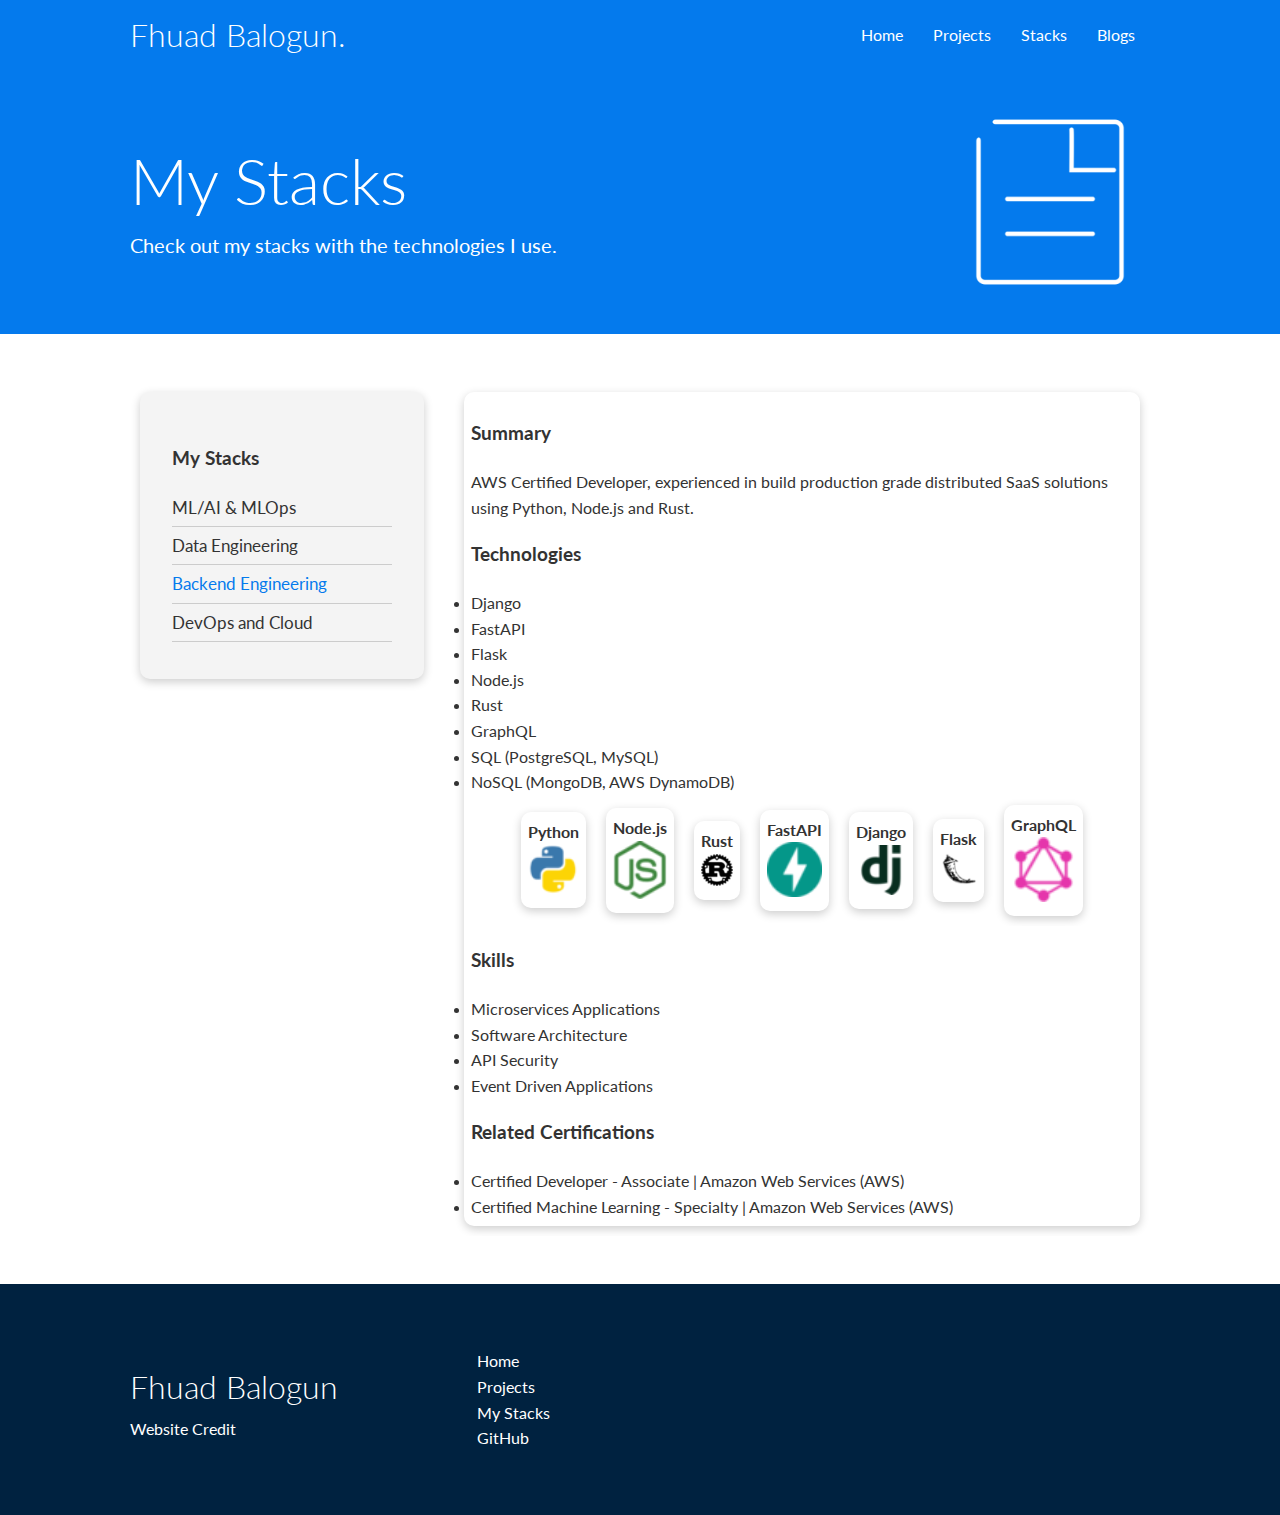
<file: src/backeng.html>
<!DOCTYPE html>
<html lang="en">
<head>
    <meta charset="UTF-8">
    <meta name="viewport" content="width=device-width, initial-scale=1.0">
    <link rel="stylesheet" href="https://cdnjs.cloudflare.com/ajax/libs/font-awesome/5.15.1/css/all.min.css" integrity="sha512-+4zCK9k+qNFUR5X+cKL9EIR+ZOhtIloNl9GIKS57V1MyNsYpYcUrUeQc9vNfzsWfV28IaLL3i96P9sdNyeRssA==" crossorigin="anonymous" />
    <link rel="stylesheet" href="css/utilities.css">
    <link rel="stylesheet" href="css/style.css">
    <link rel="shortcut icon" href="images/fhuad_mask.png"/>
    <title>Fhuad Balogun</title>
</head>
<body>
    <!-- Navbar -->
    <div class="navbar">
        <div class="container flex">
            <h1 class="logo">Fhuad Balogun.</h1>
            <nav>
                <ul>
                    <li><a href="index.html">Home</a></li>
                    <li><a href="projects.html">Projects</a></li>
                    <li><a href="stacks.html">Stacks</a></li>
                    <li><a href="https://medium.com/@fhuadeen">Blogs</a></li>
                </ul>
            </nav>
        </div>
    </div>

    <!-- Head -->
    <section class="docs-head bg-primary py-3">
        <div class="container grid">
            <div>
                <h1 class="xl">My Stacks</h1>
                <p class="lead">
                    Check out my stacks with the technologies I use.
                </p>
            </div>
            <img src="images/docs.png" alt="">
        </div>
    </section>

    <!-- Docs main -->
    <section class="docs-main my-4">
        <div class="container grid">
            <div class="card bg-light p-3">
                <h3 class="my-2">My Stacks</h3>
                <nav>
                    <ul>
                        <li><a href="stacks.html">ML/AI & MLOps</a></li>
                        <li><a href="dataeng.html">Data Engineering</a></li>
                        <li><a class="text-primary" href="backeng.html">Backend Engineering</a></li>
                        <li><a href="ops.html">DevOps and Cloud</a></li>
                        <!-- <li><a href="biz.html">Data & Business Analytics</a></li> -->
                    </ul>
                </nav>

                <!-- <h3 class="my-2">Deployment</h3>
                <nav>
                    <ul>
                        <li><a href="#">Setting up a container</a></li>
							<li><a href="#">Using the CLI</a></li>
							<li><a href="#">Managing resources</a></li>
							<li><a href="#">Upgrade & downgrade</a></li>
                    </ul>
                </nav> -->
            </div>
            <div class="card">
                <h3>Summary</h3>
                <p> AWS Certified Developer, experienced in build production grade distributed SaaS solutions using Python, Node.js and Rust.</p>


                <h3>Technologies</h3>
                    <li>Django</li>
                    <li>FastAPI</li>
                    <li>Flask</li>
                    <li>Node.js</li>
                    <li>Rust</li>
                    <li>GraphQL</li>
                    <li>SQL (PostgreSQL, MySQL)</li>
                    <li>NoSQL (MongoDB, AWS DynamoDB)</li>

                    <div class="container flex">
                        <div class="card">
                            <h4>Python</h4>
                            <img src="images/logos/python.png" alt="">
                        </div>
                        <div class="card">
                            <h4>Node.js</h4>
                            <img src="images/logos/node.png" alt="">
                          </div>
                        <div class="card">
                            <h4>Rust</h4>
                            <img src="images/logos/rust.png" alt="">
                          </div>
                        <div class="card">
                            <h4>FastAPI</h4>
                            <img src="images/logos/fastapi.png" alt="">
                        </div>
                        <div class="card">
                            <h4>Django</h4>
                            <img src="images/logos/django.png" alt="">
                        </div>
                        <div class="card">
                            <h4>Flask</h4>
                            <img src="images/logos/flask.png" alt="">
                          </div>
                        <div class="card">
                            <h4>GraphQL</h4>
                            <img src="images/logos/graphql.png" alt="">
                          </div>
                    </div>

                <!-- <a href="#" class="btn btn-primary">See Resume</a> -->

                <h3>Skills</h3>
                    <li>Microservices Applications</li>
                    <li>Software Architecture</li>
                    <li>API Security</li>
                    <li>Event Driven Applications</li>

                <h3>Related Certifications</h3>
                    <li><a href="https://www.credly.com/badges/71167e0e-5cf1-40be-a2e2-44259692062f">Certified Developer - Associate | Amazon Web Services (AWS)</a></li>
                    <li><a href="https://www.credly.com/badges/41b781fb-3450-404f-96c1-4028c707e25a">Certified Machine Learning - Specialty | Amazon Web Services (AWS)</a></li>


            </div>
        </div>
    </section>
    
    <!-- Footer -->
    <footer class="footer bg-dark py-5">
        <div class="container grid grid-3">
            <div>
                <h1>Fhuad Balogun
                </h1>
                <a href="https://www.youtube.com/watch?v=p0bGHP-PXD4&list=LL&index=8&t=194s">Website Credit</a>
                <!-- <p>Copyright &copy; 2020</p> -->
            </div>
            <nav>
                <ul>
                    <li><a href="index.html">Home</a></li>
                    <li><a href="projects.html">Projects</a></li>
                    <li><a href="stacks.html">My Stacks</a></li>
                    <li><a href="https://github.com/fhuadeen">GitHub</a></li>
                </ul>
            </nav>
            <div class="social">
                <a href="https://github.com/fhuadeen"><i class="fab fa-github fa-2x"></i></a>
                <a href="https://stackoverflow.com/users/13329337/fhuad-balogun"><i class="fab fa-stack-overflow fa-2x"></i></a>
                <a href="https://www.linkedin.com/in/fhuadeen/"><i class="fab fa-linkedin fa-2x"></i></a>
                <a href="https://medium.com/@fhuadeen"><i class="fab fa-medium fa-2x"></i></a>
                <a href="https://twitter.com/fhuadeen"><i class="fab fa-twitter fa-2x"></i></a>
                <a href="mailto:fhuadbalgoun@gmail.com"><i class="fab fa-google fa-2x"></i></a>
            </div>
        </div>
    </footer>
</body>
</html>
</file>
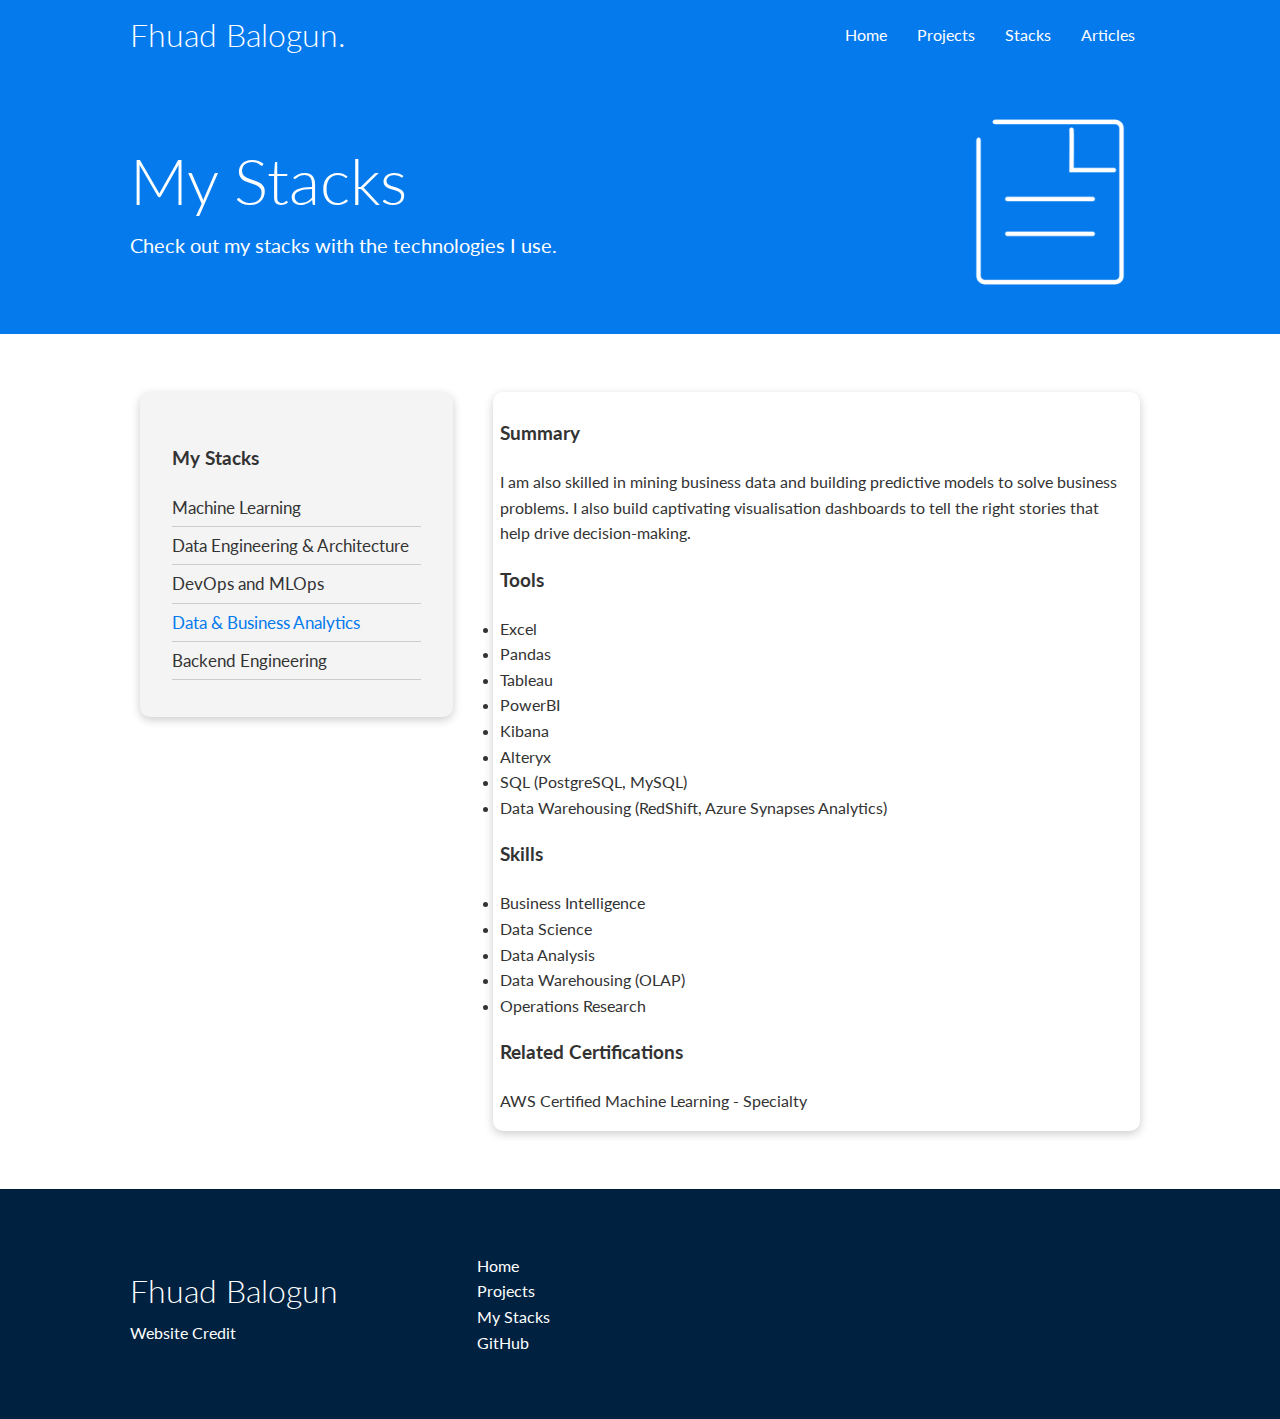
<file: src/biz.html>
<!DOCTYPE html>
<html lang="en">
<head>
    <meta charset="UTF-8">
    <meta name="viewport" content="width=device-width, initial-scale=1.0">
    <link rel="stylesheet" href="https://cdnjs.cloudflare.com/ajax/libs/font-awesome/5.15.1/css/all.min.css" integrity="sha512-+4zCK9k+qNFUR5X+cKL9EIR+ZOhtIloNl9GIKS57V1MyNsYpYcUrUeQc9vNfzsWfV28IaLL3i96P9sdNyeRssA==" crossorigin="anonymous" />
    <link rel="stylesheet" href="css/utilities.css">
    <link rel="stylesheet" href="css/style.css">
    <link rel="shortcut icon" href="images/fhuad_mask.png"/>
    <title>Fhuad Balogun</title>
</head>
<body>
    <!-- Navbar -->
    <div class="navbar">
        <div class="container flex">
            <h1 class="logo">Fhuad Balogun.</h1>
            <nav>
                <ul>
                    <li><a href="index.html">Home</a></li>
                    <li><a href="projects.html">Projects</a></li>
                    <li><a href="stacks.html">Stacks</a></li>
                    <li><a href="https://medium.com/@fhuadeen">Articles</a></li>
                </ul>
            </nav>
        </div>
    </div>

    <!-- Head -->
    <section class="docs-head bg-primary py-3">
        <div class="container grid">
            <div>
                <h1 class="xl">My Stacks</h1>
                <p class="lead">
                    Check out my stacks with the technologies I use.
                </p>
            </div>
            <img src="images/docs.png" alt="">
        </div>
    </section>

    <!-- Docs main -->
    <section class="docs-main my-4">
        <div class="container grid">
            <div class="card bg-light p-3">
                <h3 class="my-2">My Stacks</h3>
                <nav>
                    <ul>
                        <li><a href="stacks.html">Machine Learning</a></li>
                        <li><a href="dataeng.html">Data Engineering & Architecture</a></li>
                        <li><a href="ops.html">DevOps and MLOps</a></li>
                        <li><a class="text-primary" href="biz.html">Data & Business Analytics</a></li>
                        <li><a href="backeng.html">Backend Engineering</a></li>

                    </ul>
                </nav>

                <!-- <h3 class="my-2">Deployment</h3>
                <nav>
                    <ul>
                        <li><a href="#">Setting up a container</a></li>
							<li><a href="#">Using the CLI</a></li>
							<li><a href="#">Managing resources</a></li>
							<li><a href="#">Upgrade & downgrade</a></li>
                    </ul>
                </nav> -->
            </div>
            <div class="card">
                <h3>Summary</h3>
                <p>I am also skilled in mining business data and building predictive models to solve business problems. I also build captivating visualisation dashboards to tell the right stories that help drive decision-making.</p>


                <h3>Tools</h3>
                    <li>Excel</li>
                    <li>Pandas</li>
                    <li>Tableau</li>
                    <li>PowerBI</li>
                    <li>Kibana</li>
                    <li>Alteryx</li>
                    <li>SQL (PostgreSQL, MySQL)</li>
                    <li>Data Warehousing (RedShift, Azure Synapses Analytics)</li>

                <!-- <a href="#" class="btn btn-primary">See Resume</a> -->

                <h3>Skills</h3>
                    <li>Business Intelligence</li>
                    <li>Data Science</li>
                    <li>Data Analysis</li>
                    <li>Data Warehousing (OLAP)</li>
                    <li>Operations Research</li>

                <h3>Related Certifications</h3>
                <p>AWS Certified Machine Learning - Specialty</p>

            </div>
        </div>
        </div>
    </section>
    
    <!-- Footer -->
    <footer class="footer bg-dark py-5">
        <div class="container grid grid-3">
            <div>
                <h1>Fhuad Balogun
                </h1>
                <a href="https://www.youtube.com/watch?v=p0bGHP-PXD4&list=LL&index=8&t=194s">Website Credit</a>
                <!-- <p>Copyright &copy; 2020</p> -->
            </div>
            <nav>
                <ul>
                    <li><a href="index.html">Home</a></li>
                    <li><a href="projects.html">Projects</a></li>
                    <li><a href="stacks.html">My Stacks</a></li>
                    <li><a href="https://github.com/fhuadeen">GitHub</a></li>
                </ul>
            </nav>
            <div class="social">
                <a href="https://github.com/fhuadeen"><i class="fab fa-github fa-2x"></i></a>
                <a href="https://stackoverflow.com/users/13329337/fhuad-balogun"><i class="fab fa-stack-overflow fa-2x"></i></a>
                <a href="https://www.linkedin.com/in/fhuadeen/"><i class="fab fa-linkedin fa-2x"></i></a>
                <a href="https://medium.com/@fhuadeen"><i class="fab fa-medium fa-2x"></i></a>
                <a href="https://twitter.com/fhuadeen"><i class="fab fa-twitter fa-2x"></i></a>
                <a href="mailto:fhuadbalgoun@gmail.com"><i class="fab fa-google fa-2x"></i></a>
            </div>
        </div>
    </footer>
</body>
</html>
</file>
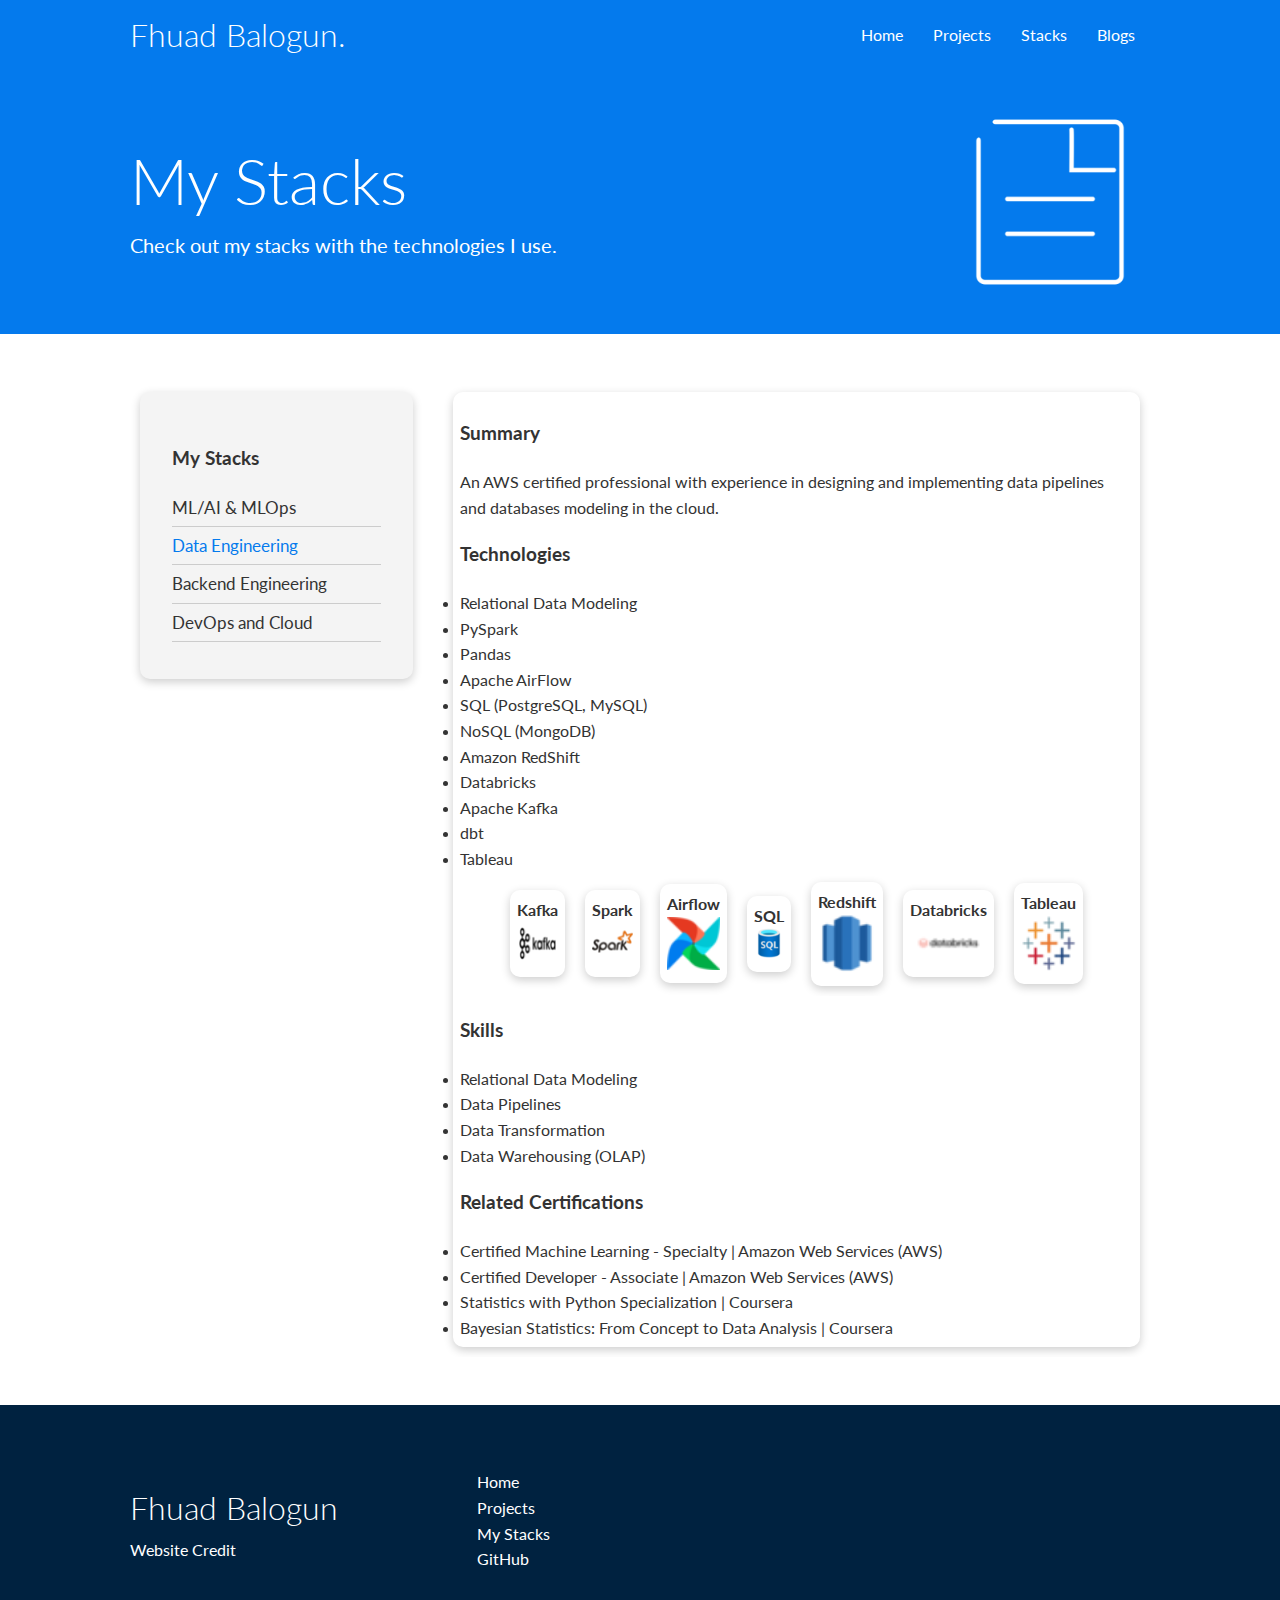
<file: src/dataeng.html>
<!DOCTYPE html>
<html lang="en">
<head>
    <meta charset="UTF-8">
    <meta name="viewport" content="width=device-width, initial-scale=1.0">
    <link rel="stylesheet" href="https://cdnjs.cloudflare.com/ajax/libs/font-awesome/5.15.1/css/all.min.css" integrity="sha512-+4zCK9k+qNFUR5X+cKL9EIR+ZOhtIloNl9GIKS57V1MyNsYpYcUrUeQc9vNfzsWfV28IaLL3i96P9sdNyeRssA==" crossorigin="anonymous" />
    <link rel="stylesheet" href="css/utilities.css">
    <link rel="stylesheet" href="css/style.css">
    <link rel="shortcut icon" href="images/fhuad_mask.png"/>
    <title>Fhuad Balogun</title>
</head>
<body>
    <!-- Navbar -->
    <div class="navbar">
        <div class="container flex">
            <h1 class="logo">Fhuad Balogun.</h1>
            <nav>
                <ul>
                    <li><a href="index.html">Home</a></li>
                    <li><a href="projects.html">Projects</a></li>
                    <li><a href="stacks.html">Stacks</a></li>
                    <li><a href="https://medium.com/@fhuadeen">Blogs</a></li>
                </ul>
            </nav>
        </div>
    </div>

    <!-- Head -->
    <section class="docs-head bg-primary py-3">
        <div class="container grid">
            <div>
                <h1 class="xl">My Stacks</h1>
                <p class="lead">
                    Check out my stacks with the technologies I use.
                </p>
            </div>
            <img src="images/docs.png" alt="">
        </div>
    </section>

    <!-- Docs main -->
    <section class="docs-main my-4">
        <div class="container grid">
            <div class="card bg-light p-3">
                <h3 class="my-2">My Stacks</h3>
                <nav>
                    <ul>
                        <li><a href="stacks.html">ML/AI & MLOps</a></li>
                        <li><a class="text-primary" href="dataeng.html">Data Engineering</a></li>
                        <li><a href="backeng.html">Backend Engineering</a></li>
                        <li><a href="ops.html">DevOps and Cloud</a></li>
                        <!-- <li><a href="biz.html">Data & Business Analytics</a></li> -->
                    </ul>
                </nav>

                <!-- <h3 class="my-2">Deployment</h3>
                <nav>
                    <ul>
                        <li><a href="#">Setting up a container</a></li>
							<li><a href="#">Using the CLI</a></li>
							<li><a href="#">Managing resources</a></li>
							<li><a href="#">Upgrade & downgrade</a></li>
                    </ul>
                </nav> -->
            </div>
            <div class="card">
                <h3>Summary</h3>
                <p> An AWS certified professional with experience in designing and implementing data pipelines and databases modeling in the cloud.</p>


                <h3>Technologies</h3>
                    <li>Relational Data Modeling</li>
                    <li>PySpark</li>
                    <li>Pandas</li>
                    <li>Apache AirFlow</li>
                    <li>SQL (PostgreSQL, MySQL)</li>
                    <li>NoSQL (MongoDB)</li>
                    <li>Amazon RedShift</li>
                    <li>Databricks</li>
                    <li>Apache Kafka</li>
                    <li>dbt</li>
                    <li>Tableau</li>

                    <div class="container flex">
                        <div class="card">
                            <h4>Kafka</h4>
                            <img src="images/logos/kafka.png" alt="">
                        </div>
                        <div class="card">
                            <h4>Spark</h4>
                            <img src="images/logos/spark.png" alt="">
                        </div>
                        <div class="card">
                            <h4>Airflow</h4>
                            <img src="images/logos/airflow.png" alt="">
                        </div>
                        <div class="card">
                            <h4>SQL</h4>
                            <img src="images/logos/sql.png" alt="">
                        </div>
                        <div class="card">
                            <h4>Redshift</h4>
                            <img src="images/logos/redshift.png" alt="">
                        </div>
                        <div class="card">
                            <h4>Databricks</h4>
                            <img src="images/logos/databricks.png" alt="">
                        </div>
                        <div class="card">
                            <h4>Tableau</h4>
                            <img src="images/logos/tableau.png" alt="">
                        </div>
                        <!-- <div class="card">
                            <h4>Power BI</h4>
                            <img src="images/logos/powerbi.png" alt="">
                        </div> -->
                    </div>

                <!-- <a href="#" class="btn btn-primary">See Resume</a> -->

                <h3>Skills</h3>
                    <li>Relational Data Modeling</li>
                    <li>Data Pipelines</li>
                    <li>Data Transformation</li>
                    <li>Data Warehousing (OLAP)</li>

                <h3>Related Certifications</h3>
                    <li><a href="https://www.credly.com/badges/41b781fb-3450-404f-96c1-4028c707e25a">Certified Machine Learning - Specialty | Amazon Web Services (AWS)</a></li>
                    <li><a href="https://www.credly.com/badges/71167e0e-5cf1-40be-a2e2-44259692062f">Certified Developer - Associate | Amazon Web Services (AWS)</a></li>
                    <li><a href="https://www.coursera.org/account/accomplishments/specialization/certificate/9TV8K9EBSFC3">Statistics with Python Specialization | Coursera</a></li>
                    <li><a href="https://www.coursera.org/account/accomplishments/certificate/7QANAJMMETFL">Bayesian Statistics: From Concept to Data Analysis | Coursera</a></li>

            </div>
        </div>
    </section>
    
    <!-- Footer -->
    <footer class="footer bg-dark py-5">
        <div class="container grid grid-3">
            <div>
                <h1>Fhuad Balogun
                </h1>
                <a href="https://www.youtube.com/watch?v=p0bGHP-PXD4&list=LL&index=8&t=194s">Website Credit</a>
                <!-- <p>Copyright &copy; 2020</p> -->
            </div>
            <nav>
                <ul>
                    <li><a href="index.html">Home</a></li>
                    <li><a href="projects.html">Projects</a></li>
                    <li><a href="stacks.html">My Stacks</a></li>
                    <li><a href="https://github.com/fhuadeen">GitHub</a></li>
                </ul>
            </nav>
            <div class="social">
                <a href="https://github.com/fhuadeen"><i class="fab fa-github fa-2x"></i></a>
                <a href="https://stackoverflow.com/users/13329337/fhuad-balogun"><i class="fab fa-stack-overflow fa-2x"></i></a>
                <a href="https://www.linkedin.com/in/fhuadeen/"><i class="fab fa-linkedin fa-2x"></i></a>
                <a href="https://medium.com/@fhuadeen"><i class="fab fa-medium fa-2x"></i></a>
                <a href="https://twitter.com/fhuadeen"><i class="fab fa-twitter fa-2x"></i></a>
                <a href="mailto:fhuadbalgoun@gmail.com"><i class="fab fa-google fa-2x"></i></a>
            </div>
        </div>
    </footer>
</body>
</html>
</file>
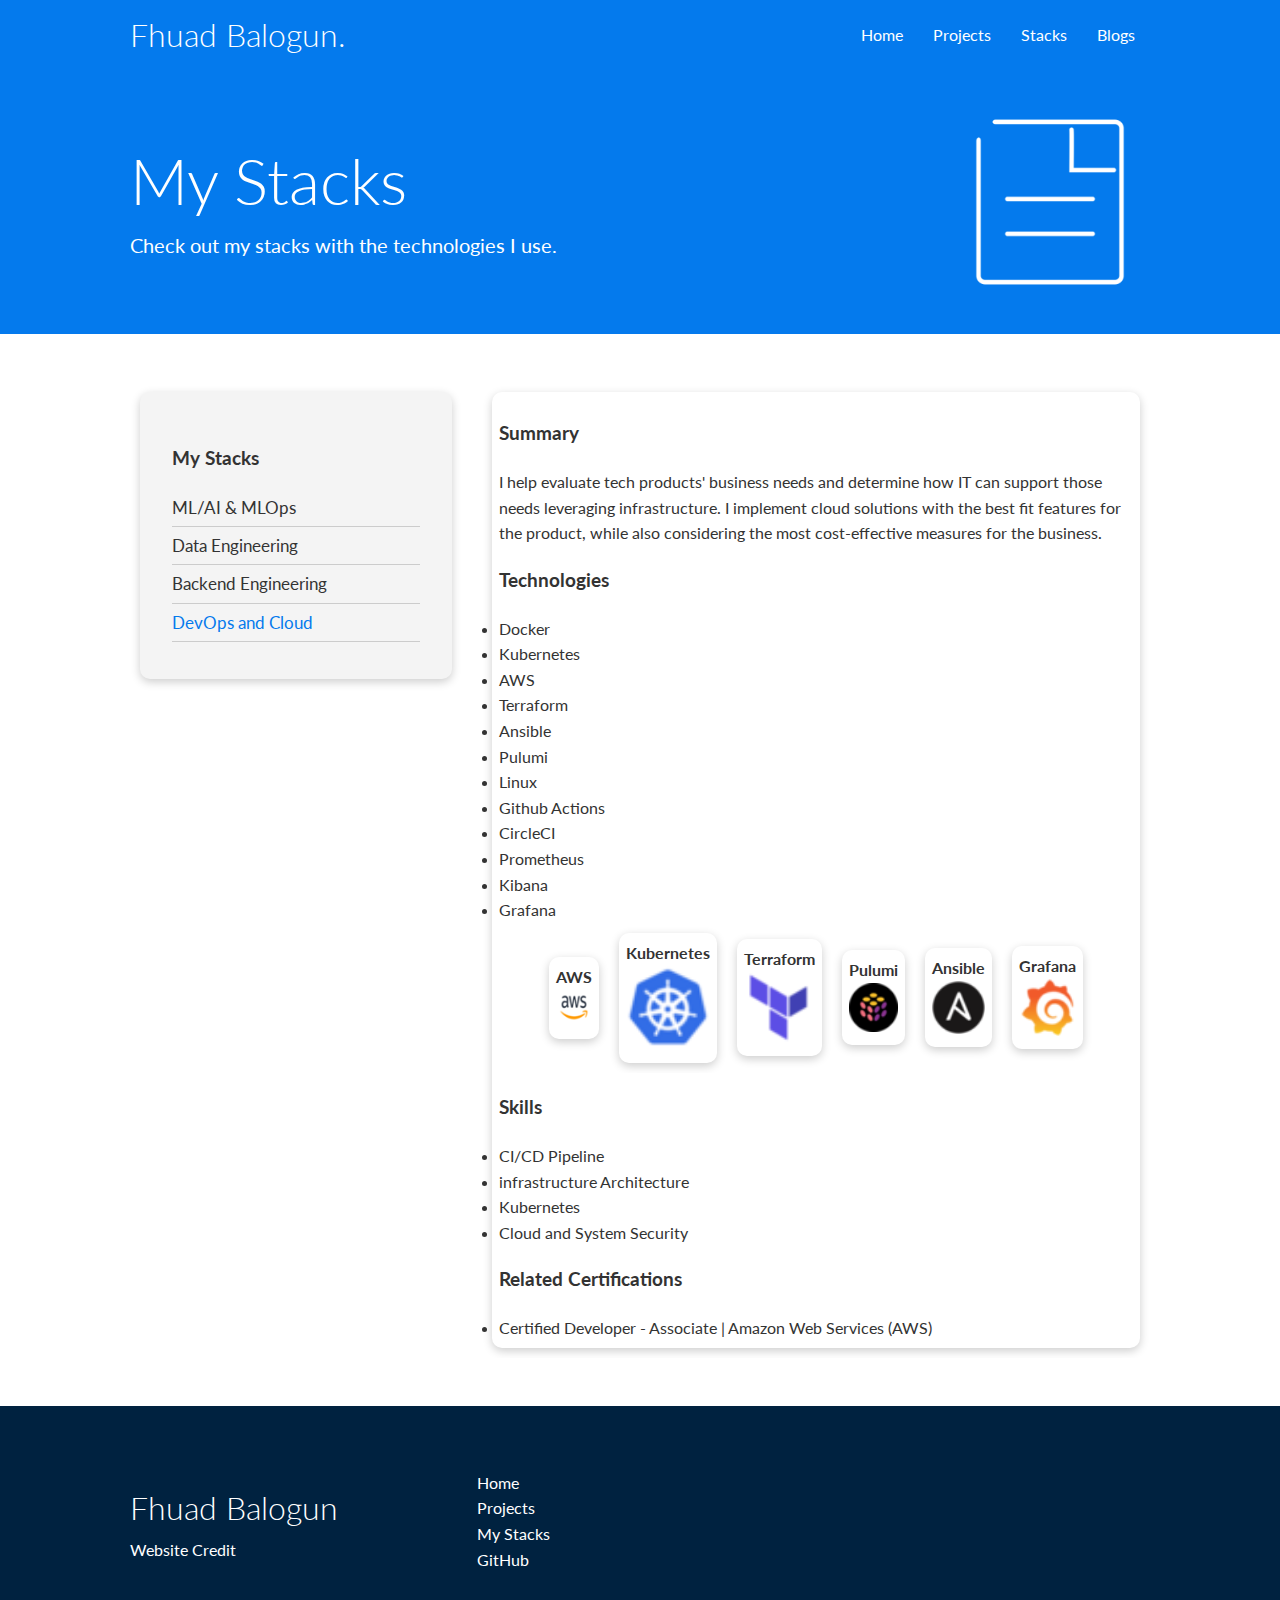
<file: src/ops.html>
<!DOCTYPE html>
<html lang="en">
<head>
    <meta charset="UTF-8">
    <meta name="viewport" content="width=device-width, initial-scale=1.0">
    <link rel="stylesheet" href="https://cdnjs.cloudflare.com/ajax/libs/font-awesome/5.15.1/css/all.min.css" integrity="sha512-+4zCK9k+qNFUR5X+cKL9EIR+ZOhtIloNl9GIKS57V1MyNsYpYcUrUeQc9vNfzsWfV28IaLL3i96P9sdNyeRssA==" crossorigin="anonymous" />
    <link rel="stylesheet" href="css/utilities.css">
    <link rel="stylesheet" href="css/style.css">
    <link rel="shortcut icon" href="images/fhuad_mask.png"/>
    <title>Fhuad Balogun</title>
</head>
<body>
    <!-- Navbar -->
    <div class="navbar">
        <div class="container flex">
            <h1 class="logo">Fhuad Balogun.</h1>
            <nav>
                <ul>
                    <li><a href="index.html">Home</a></li>
                    <li><a href="projects.html">Projects</a></li>
                    <li><a href="stacks.html">Stacks</a></li>
                    <li><a href="https://medium.com/@fhuadeen">Blogs</a></li>
                </ul>
            </nav>
        </div>
    </div>

    <!-- Head -->
    <section class="docs-head bg-primary py-3">
        <div class="container grid">
            <div>
                <h1 class="xl">My Stacks</h1>
                <p class="lead">
                    Check out my stacks with the technologies I use.
                </p>
            </div>
            <img src="images/docs.png" alt="">
        </div>
    </section>

    <!-- Docs main -->
    <section class="docs-main my-4">
        <div class="container grid">
            <div class="card bg-light p-3">
                <h3 class="my-2">My Stacks</h3>
                <nav>
                    <ul>
                        <li><a href="stacks.html">ML/AI & MLOps</a></li>
                        <li><a href="dataeng.html">Data Engineering</a></li>
                        <li><a href="backeng.html">Backend Engineering</a></li>
                        <li><a class="text-primary" href="ops.html">DevOps and Cloud</a></li>
                        <!-- <li><a href="biz.html">Data & Business Analytics</a></li> -->
                    </ul>
                </nav>

                <!-- <h3 class="my-2">Deployment</h3>
                <nav>
                    <ul>
                        <li><a href="#">Setting up a container</a></li>
							<li><a href="#">Using the CLI</a></li>
							<li><a href="#">Managing resources</a></li>
							<li><a href="#">Upgrade & downgrade</a></li>
                    </ul>
                </nav> -->
            </div>
            <div class="card">
                <h3>Summary</h3>
                <p> I help evaluate tech products' business needs and determine how IT can support those needs leveraging infrastructure. I implement cloud solutions with the best fit features for the product, while also considering the most cost-effective measures for the business. </p>


                <h3>Technologies</h3>
                    <li>Docker</li>
                    <li>Kubernetes</li>
                    <li>AWS</li>
                    <li>Terraform</li>
                    <li>Ansible</li>
                    <li>Pulumi</li>
                    <li>Linux</li>
                    <li>Github Actions</li>
                    <li>CircleCI</li>
                    <li>Prometheus</li>
                    <li>Kibana</li>
                    <li>Grafana</li>

                    <div class="container flex">
                        <div class="card">
                            <h4>AWS</h4>
                            <img src="images/logos/aws.png" alt="">
                        </div>
                        <div class="card">
                            <h4>Kubernetes</h4>
                            <img src="images/logos/k8s.png" alt="">
                        </div>
                        <div class="card">
                            <h4>Terraform</h4>
                            <img src="images/logos/terraform.png" alt="">
                        </div>
                        <div class="card">
                            <h4>Pulumi</h4>
                            <img src="images/logos/pulumi.png" alt="">
                        </div>
                        <div class="card">
                            <h4>Ansible</h4>
                            <img src="images/logos/ansible.png" alt="">
                        </div>
                        <!-- <div class="card">
                            <h4>Github Actions</h4>
                            <img src="images/logos/gh-actions.png" alt="">
                        </div> -->
                        <!-- <div class="card">
                            <h4>Prometheus</h4>
                            <img src="images/logos/prometheus.png" alt="">
                        </div> -->
                        <div class="card">
                            <h4>Grafana</h4>
                            <img src="images/logos/grafana.png" alt="">
                        </div>
                    </div>

                <!-- <a href="#" class="btn btn-primary">See Resume</a> -->

                <h3>Skills</h3>
                    <li>CI/CD Pipeline</li>
                    <li>infrastructure Architecture</li>
                    <li>Kubernetes</li>
                    <li>Cloud and System Security</li>

                <h3>Related Certifications</h3>
                    <li><a href="https://www.credly.com/badges/71167e0e-5cf1-40be-a2e2-44259692062f">Certified Developer - Associate | Amazon Web Services (AWS)</a></li>

            </div>
        </div>
    </section>
    
    <!-- Footer -->
    <footer class="footer bg-dark py-5">
        <div class="container grid grid-3">
            <div>
                <h1>Fhuad Balogun
                </h1>
                <a href="https://www.youtube.com/watch?v=p0bGHP-PXD4&list=LL&index=8&t=194s">Website Credit</a>
                <!-- <p>Copyright &copy; 2020</p> -->
            </div>
            <nav>
                <ul>
                    <li><a href="index.html">Home</a></li>
                    <li><a href="projects.html">Projects</a></li>
                    <li><a href="stacks.html">My Stacks</a></li>
                    <li><a href="https://github.com/fhuadeen">GitHub</a></li>
                </ul>
            </nav>
            <div class="social">
                <a href="https://github.com/fhuadeen"><i class="fab fa-github fa-2x"></i></a>
                <a href="https://stackoverflow.com/users/13329337/fhuad-balogun"><i class="fab fa-stack-overflow fa-2x"></i></a>
                <a href="https://www.linkedin.com/in/fhuadeen/"><i class="fab fa-linkedin fa-2x"></i></a>
                <a href="https://medium.com/@fhuadeen"><i class="fab fa-medium fa-2x"></i></a>
                <a href="https://twitter.com/fhuadeen"><i class="fab fa-twitter fa-2x"></i></a>
                <a href="mailto:fhuadbalgoun@gmail.com"><i class="fab fa-google fa-2x"></i></a>
            </div>
        </div>
    </footer>
</body>
</html>
</file>
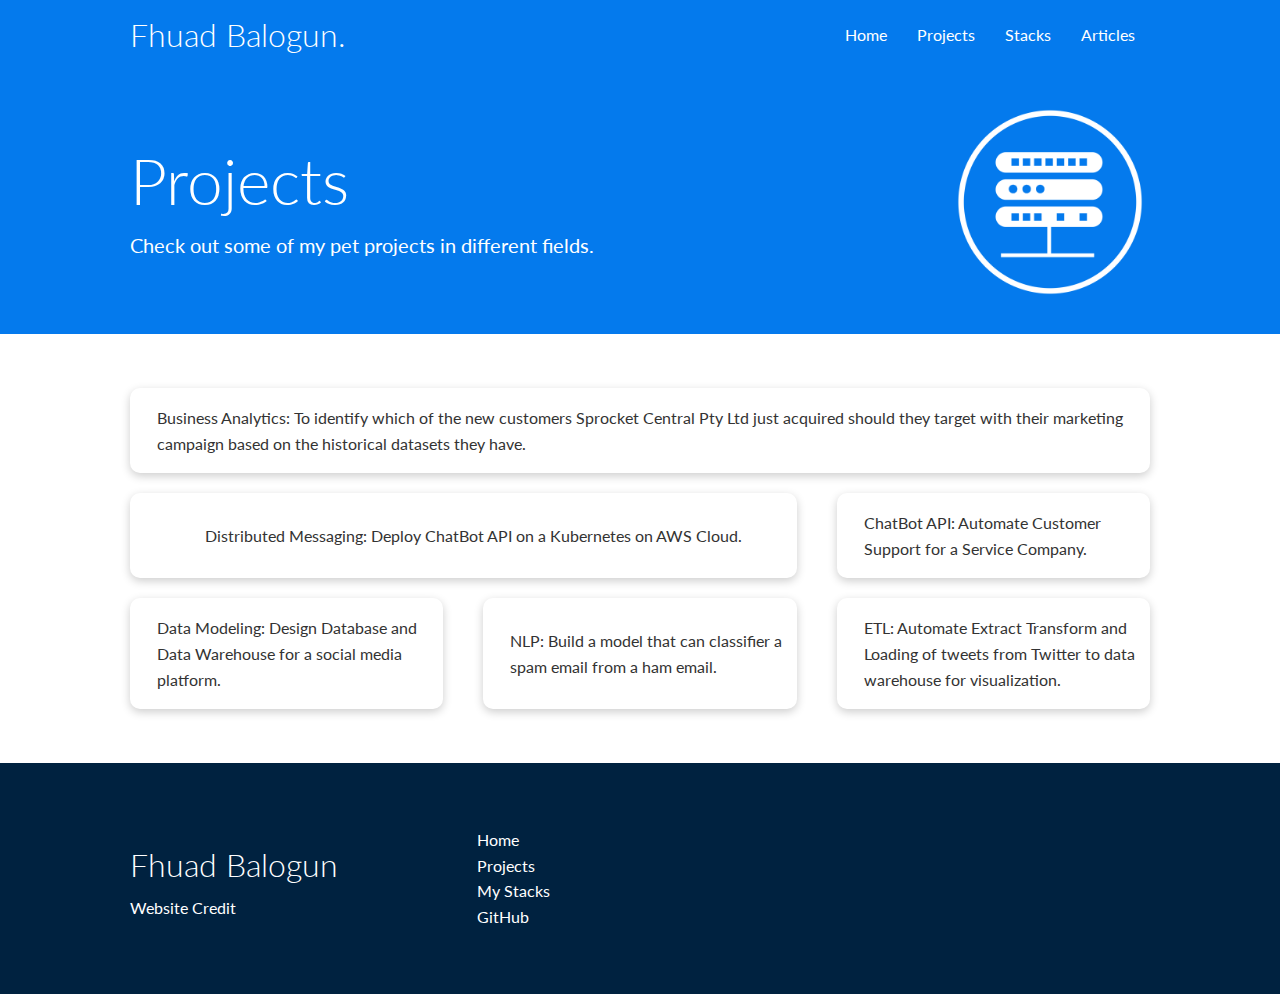
<file: src/projects.html>
<!DOCTYPE html>
<html lang="en">
<head>
    <meta charset="UTF-8">
    <meta name="viewport" content="width=device-width, initial-scale=1.0">
    <link rel="stylesheet" href="https://cdnjs.cloudflare.com/ajax/libs/font-awesome/5.15.1/css/all.min.css" integrity="sha512-+4zCK9k+qNFUR5X+cKL9EIR+ZOhtIloNl9GIKS57V1MyNsYpYcUrUeQc9vNfzsWfV28IaLL3i96P9sdNyeRssA==" crossorigin="anonymous" />
    <link rel="stylesheet" href="css/utilities.css">
    <link rel="stylesheet" href="css/style.css">
    <link rel="shortcut icon" href="images/fhuad_mask.png"/>
    <title>Fhuad Balogun</title>
</head>
<body>
    <!-- Navbar -->
    <div class="navbar">
        <div class="container flex">
            <h1 class="logo">Fhuad Balogun.</h1>
            <nav>
                <ul>
                    <li><a href="index.html">Home</a></li>
                    <li><a href="projects.html">Projects</a></li>
                    <li><a href="stacks.html">Stacks</a></li>
                    <li><a href="https://medium.com/@fhuadeen">Articles</a></li>
                </ul>
            </nav>
        </div>
    </div>

    <!-- Head -->
    <section class="features-head bg-primary py-3">
        <div class="container grid">
            <div>
                <h1 class="xl">Projects</h1>
                <p class="lead">
                    Check out some of my pet projects in different fields.
                </p>
            </div>
            <img src="images/server.png" alt="">
        </div>
    </section>

    <!-- Sub head -->
    <!-- <section class="features-sub-head bg-light py-3">
        <div class="container grid">
            <div>
                <h1 class="md">The Loruki Platform</h1>
                <p>
                    Lorem ipsum, dolor sit amet consectetur adipisicing elit. Dolor cupiditate dignissimos temporibus perspiciatis quae! Suscipit qui, consectetur ea consequatur, doloribus repellendus quasi, aut corporis nam alias culpa. Nostrum, inventore accusantium!
                </p>
            </div>
            <img src="images/server2.png" alt="">
        </div>
    </section> -->

    <section class="features-main my-2">
        <div class="container grid grid-3">
            <div class="card flex">
                <i class="fas fa-server fa-3x"></i>
                <a href="#">Business Analytics: To identify which of the new customers Sprocket Central Pty Ltd just acquired should they target with their marketing campaign based on the historical datasets they have.</a>
                <!-- <p>TOW-Sprocket-Central-Data: To identify which of the new customers Sprocket Central Pty Ltd just acquired should they target with their marketing campaign based on the historical datasets they have.</p> -->
            </div>
            <div class="card flex">
                <i class="fas fa-network-wired fa-3x"></i>
                <a href="#">Distributed Messaging: Deploy ChatBot API on a Kubernetes on AWS Cloud.</a>
                <!-- <p>
                    Lorem, ipsum dolor sit amet consectetur adipisicing elit. Ducimus
                    recusandae perferendis culpa, reiciendis a itaque debitis qui vel
                    dignissimos ipsum!
                </p> -->
            </div>
            <div class="card flex">
                <i class="fas fa-laptop-code fa-3x"></i>
                <a href="#">ChatBot API: Automate Customer Support for a Service Company.</a>
                <!-- <p>
                    Lorem ipsum dolor sit amet consectetur, adipisicing elit. Debitis,
                    magnam.
                </p> -->
            </div>
            <div class="card flex">
                <i class="fas fa-database fa-3x"></i>
                <a href="#">Data Modeling: Design Database and Data Warehouse for a social media platform.</a>
                <!-- <p>
                    Lorem ipsum dolor sit amet consectetur adipisicing elit. Vero, a!
                </p> -->
            </div>
            <div class="card flex">
                <i class="fas fa-power-off fa-3x"></i>
                <a href="#">NLP: Build a model that can classifier a spam email from a ham email.</a>
                <!-- <p>
                    Lorem ipsum dolor sit amet consectetur, adipisicing elit. Debitis,
                    magnam.
                </p> -->
            </div>
            <div class="card flex">
                <i class="fas fa-upload fa-3x"></i>
                <a href="#">ETL: Automate Extract Transform and Loading of tweets from Twitter to data warehouse for visualization.</a>
                <!-- <p>
                    Lorem ipsum dolor sit amet consectetur, adipisicing elit. Debitis,
                    magnam.
                </p> -->
            </div>
        </div>
    </section>

    <!-- Footer -->
    <footer class="footer bg-dark py-5">
        <div class="container grid grid-3">
            <div>
                <h1>Fhuad Balogun
                </h1>
                <a href="https://www.youtube.com/watch?v=p0bGHP-PXD4&list=LL&index=8&t=194s">Website Credit</a>
                <!-- <p>Copyright &copy; 2020</p> -->
            </div>
            <nav>
                <ul>
                    <li><a href="index.html">Home</a></li>
                    <li><a href="projects.html">Projects</a></li>
                    <li><a href="stacks.html">My Stacks</a></li>
                    <li><a href="https://github.com/fhuadeen">GitHub</a></li>
                </ul>
            </nav>
            <div class="social">
                <a href="https://github.com/fhuadeen"><i class="fab fa-github fa-2x"></i></a>
                <a href="https://stackoverflow.com/users/13329337/fhuad-balogun"><i class="fab fa-stack-overflow fa-2x"></i></a>
                <a href="https://www.linkedin.com/in/fhuadeen/"><i class="fab fa-linkedin fa-2x"></i></a>
                <a href="https://medium.com/@fhuadeen"><i class="fab fa-medium fa-2x"></i></a>
                <a href="https://twitter.com/fhuadeen"><i class="fab fa-twitter fa-2x"></i></a>
                <a href="mailto:fhuadbalgoun@gmail.com"><i class="fab fa-google fa-2x"></i></a>
            </div>
        </div>
    </footer>
</body>
</html>
</file>
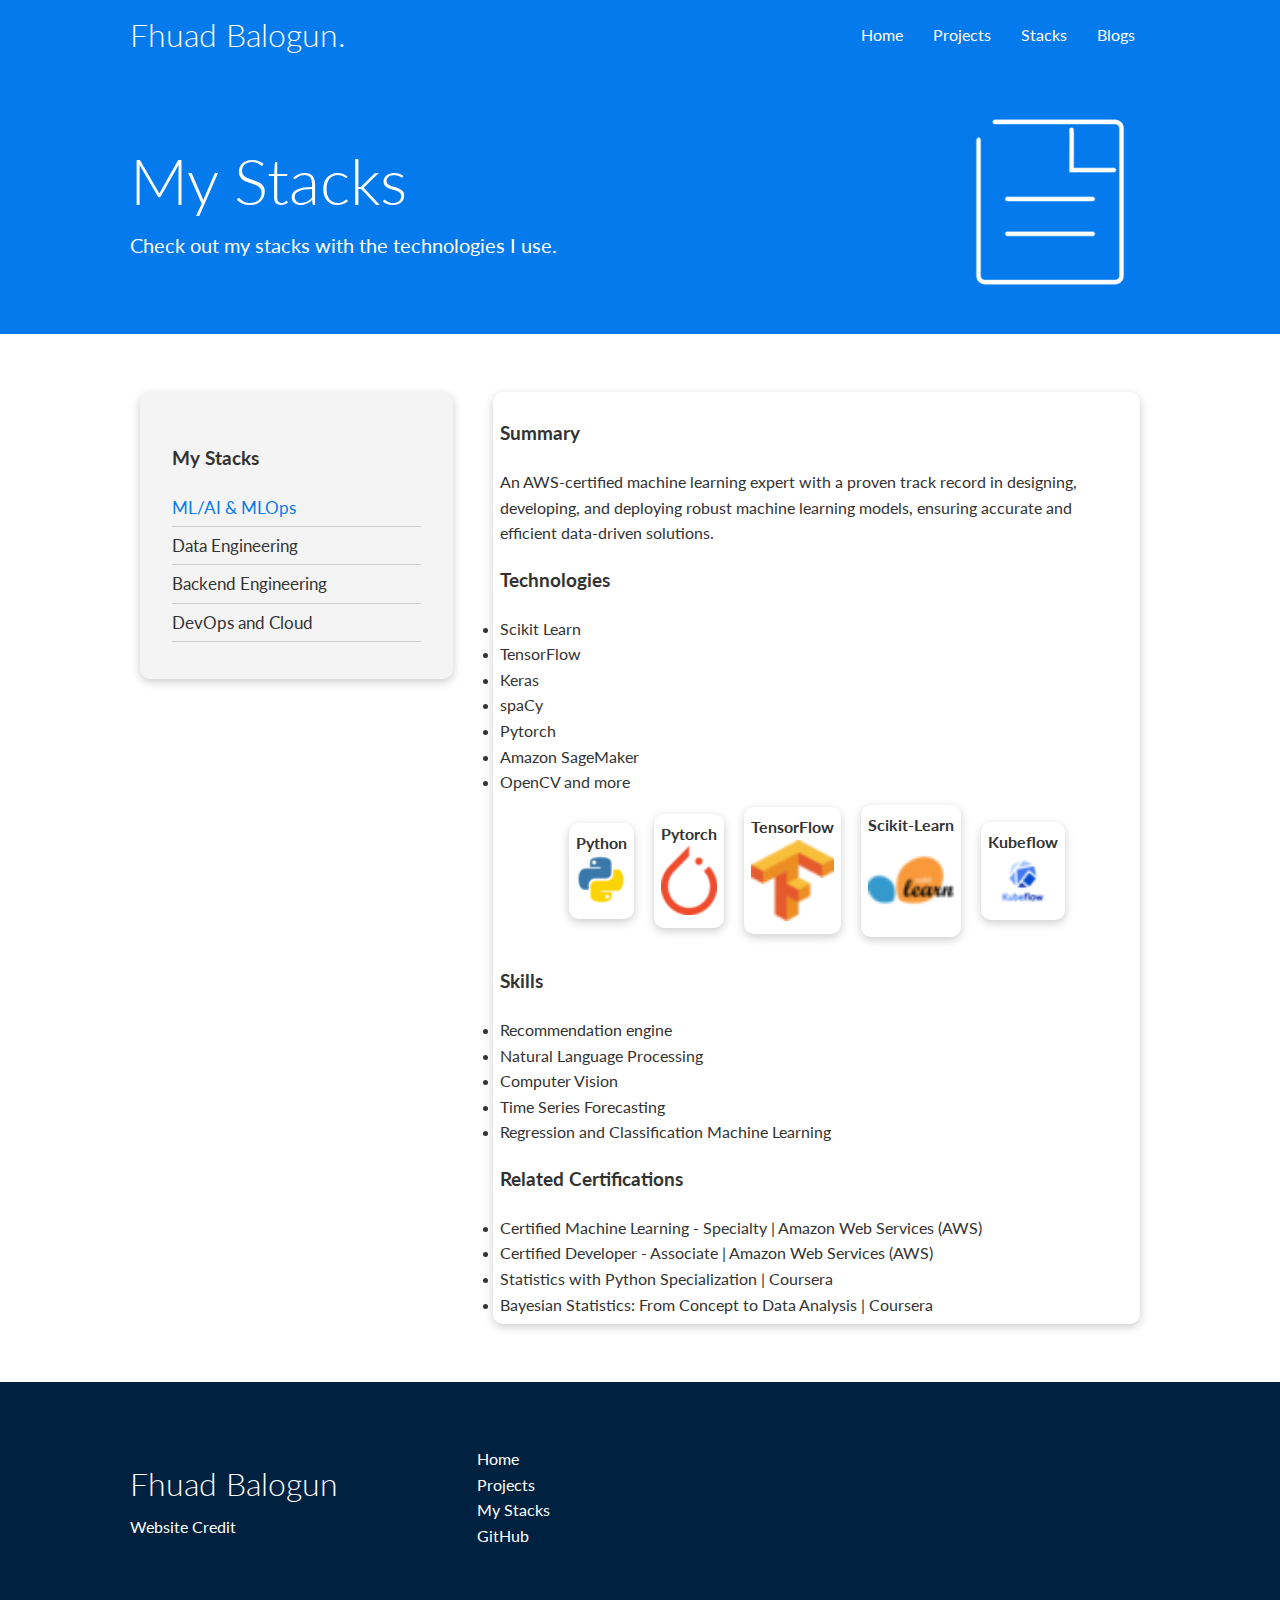
<file: src/stacks.html>
<!DOCTYPE html>
<html lang="en">
<head>
    <meta charset="UTF-8">
    <meta name="viewport" content="width=device-width, initial-scale=1.0">
    <link rel="stylesheet" href="https://cdnjs.cloudflare.com/ajax/libs/font-awesome/5.15.1/css/all.min.css" integrity="sha512-+4zCK9k+qNFUR5X+cKL9EIR+ZOhtIloNl9GIKS57V1MyNsYpYcUrUeQc9vNfzsWfV28IaLL3i96P9sdNyeRssA==" crossorigin="anonymous" />
    <link rel="stylesheet" href="css/utilities.css">
    <link rel="stylesheet" href="css/style.css">
    <link rel="shortcut icon" href="images/fhuad_mask.png"/>
    <title>Fhuad Balogun</title>
</head>
<body>
    <!-- Navbar -->
    <div class="navbar">
        <div class="container flex">
            <h1 class="logo">Fhuad Balogun.</h1>
            <nav>
                <ul>
                    <li><a href="index.html">Home</a></li>
                    <li><a href="projects.html">Projects</a></li>
                    <li><a href="stacks.html">Stacks</a></li>
                    <li><a href="https://medium.com/@fhuadeen">Blogs</a></li>
                </ul>
            </nav>
        </div>
    </div>

    <!-- Head -->
    <section class="docs-head bg-primary py-3">
        <div class="container grid">
            <div>
                <h1 class="xl">My Stacks</h1>
                <p class="lead">
                    Check out my stacks with the technologies I use.
                </p>
            </div>
            <img src="images/docs.png" alt="">
        </div>
    </section>

    <!-- Docs main -->
    <section class="docs-main my-4">
        <div class="container grid">
            <div class="card bg-light p-3">
                <h3 class="my-2">My Stacks</h3>
                <nav>
                    <ul>
                        <li><a class="text-primary" href="stacks.html">ML/AI & MLOps</a></li>
                        <li><a href="dataeng.html">Data Engineering</a></li>
                        <li><a href="backeng.html">Backend Engineering</a></li>
                        <li><a href="ops.html">DevOps and Cloud</a></li>
                        <!-- <li><a href="biz.html">Data & Business Analytics</a></li> -->
                    </ul>
                </nav>

                <!-- <h3 class="my-2">Deployment</h3>
                <nav>
                    <ul>
                        <li><a href="#">Setting up a container</a></li>
							<li><a href="#">Using the CLI</a></li>
							<li><a href="#">Managing resources</a></li>
							<li><a href="#">Upgrade & downgrade</a></li>
                    </ul>
                </nav> -->
            </div>
            <div class="card">
                <h3>Summary</h3>
                <p> An AWS-certified machine learning expert with a proven track record in designing, developing, and deploying robust machine learning models, ensuring accurate and efficient data-driven solutions.</p>


                <h3>Technologies</h3>
                    <li>Scikit Learn</li>
                    <li>TensorFlow</li>
                    <li>Keras</li>
                    <li>spaCy</li>
                    <li>Pytorch</li>
                    <li>Amazon SageMaker</li>
                    <li>OpenCV and more</li>

                    <div class="container flex">
                        <div class="card">
                            <h4>Python</h4>
                            <img src="images/logos/python.png" alt="">
                        </div>
                        <div class="card">
                            <h4>Pytorch</h4>
                            <img src="images/logos/pytorch.png" alt="">
                        </div>
                        <div class="card">
                            <h4>TensorFlow</h4>
                            <img src="images/logos/tensorflow.png" alt="">
                        </div>
                        <div class="card">
                            <h4>Scikit-Learn</h4>
                            <img src="images/logos/scikit-learn.png" alt="">
                        </div>
                        <div class="card">
                            <h4>Kubeflow</h4>
                            <img src="images/logos/kubeflow.png" alt="">
                        </div>
                    </div>

                <!-- <a href="#" class="btn btn-primary">See Resume</a> -->

                <h3>Skills</h3>
                    <li>Recommendation engine</li>
                    <li>Natural Language Processing</li>
                    <li>Computer Vision</li>
                    <li>Time Series Forecasting</li>
                    <li>Regression and Classification Machine Learning</li>

                <h3>Related Certifications</h3>
                    <li><a href="https://www.credly.com/badges/41b781fb-3450-404f-96c1-4028c707e25a">Certified Machine Learning - Specialty | Amazon Web Services (AWS)</a></li>
                    <li><a href="https://www.credly.com/badges/71167e0e-5cf1-40be-a2e2-44259692062f">Certified Developer - Associate | Amazon Web Services (AWS)</a></li>
                    <li><a href="https://www.coursera.org/account/accomplishments/specialization/certificate/9TV8K9EBSFC3">Statistics with Python Specialization | Coursera</a></li>
                    <li><a href="https://www.coursera.org/account/accomplishments/certificate/7QANAJMMETFL">Bayesian Statistics: From Concept to Data Analysis | Coursera</a></li>

            </div>
        </div>
    </section>
    
    <!-- Footer -->
    <footer class="footer bg-dark py-5">
        <div class="container grid grid-3">
            <div>
                <h1>Fhuad Balogun
                </h1>
                <a href="https://www.youtube.com/watch?v=p0bGHP-PXD4&list=LL&index=8&t=194s">Website Credit</a>
                <!-- <p>Copyright &copy; 2020</p> -->
            </div>
            <nav>
                <ul>
                    <li><a href="index.html">Home</a></li>
                    <li><a href="projects.html">Projects</a></li>
                    <li><a href="stacks.html">My Stacks</a></li>
                    <li><a href="https://github.com/fhuadeen">GitHub</a></li>
                </ul>
            </nav>
            <div class="social">
                <a href="https://github.com/fhuadeen"><i class="fab fa-github fa-2x"></i></a>
                <a href="https://stackoverflow.com/users/13329337/fhuad-balogun"><i class="fab fa-stack-overflow fa-2x"></i></a>
                <a href="https://www.linkedin.com/in/fhuadeen/"><i class="fab fa-linkedin fa-2x"></i></a>
                <a href="https://medium.com/@fhuadeen"><i class="fab fa-medium fa-2x"></i></a>
                <a href="https://twitter.com/fhuadeen"><i class="fab fa-twitter fa-2x"></i></a>
                <a href="mailto:fhuadbalgoun@gmail.com"><i class="fab fa-google fa-2x"></i></a>
            </div>
        </div>
    </footer>
</body>
</html>
</file>
<file: assets/vendors/themify-icons/css/themify-icons.css>
@font-face {
	font-family: 'themify';
	src:url("../fonts/themify.eot?-fvbane");
	src:url("../fonts/themify.eot?#iefix-fvbane") format("embedded-opentype"),
		url("../fonts/themify.woff?-fvbane") format("woff"),
		url("../fonts/themify.ttf?-fvbane") format("truetype"),
		url("../fonts/themify.svg?-fvbane#themify") format("svg");
	font-weight: normal;
	font-style: normal;
}

[class^="ti-"], [class*=" ti-"] {
	font-family: 'themify';
	speak: none;
	font-style: normal;
	font-weight: normal;
	font-variant: normal;
	text-transform: none;
	line-height: 1;

	/* Better Font Rendering =========== */
	-webkit-font-smoothing: antialiased;
	-moz-osx-font-smoothing: grayscale;
}

.ti-wand:before {
	content: "\e600";
}
.ti-volume:before {
	content: "\e601";
}
.ti-user:before {
	content: "\e602";
}
.ti-unlock:before {
	content: "\e603";
}
.ti-unlink:before {
	content: "\e604";
}
.ti-trash:before {
	content: "\e605";
}
.ti-thought:before {
	content: "\e606";
}
.ti-target:before {
	content: "\e607";
}
.ti-tag:before {
	content: "\e608";
}
.ti-tablet:before {
	content: "\e609";
}
.ti-star:before {
	content: "\e60a";
}
.ti-spray:before {
	content: "\e60b";
}
.ti-signal:before {
	content: "\e60c";
}
.ti-shopping-cart:before {
	content: "\e60d";
}
.ti-shopping-cart-full:before {
	content: "\e60e";
}
.ti-settings:before {
	content: "\e60f";
}
.ti-search:before {
	content: "\e610";
}
.ti-zoom-in:before {
	content: "\e611";
}
.ti-zoom-out:before {
	content: "\e612";
}
.ti-cut:before {
	content: "\e613";
}
.ti-ruler:before {
	content: "\e614";
}
.ti-ruler-pencil:before {
	content: "\e615";
}
.ti-ruler-alt:before {
	content: "\e616";
}
.ti-bookmark:before {
	content: "\e617";
}
.ti-bookmark-alt:before {
	content: "\e618";
}
.ti-reload:before {
	content: "\e619";
}
.ti-plus:before {
	content: "\e61a";
}
.ti-pin:before {
	content: "\e61b";
}
.ti-pencil:before {
	content: "\e61c";
}
.ti-pencil-alt:before {
	content: "\e61d";
}
.ti-paint-roller:before {
	content: "\e61e";
}
.ti-paint-bucket:before {
	content: "\e61f";
}
.ti-na:before {
	content: "\e620";
}
.ti-mobile:before {
	content: "\e621";
}
.ti-minus:before {
	content: "\e622";
}
.ti-medall:before {
	content: "\e623";
}
.ti-medall-alt:before {
	content: "\e624";
}
.ti-marker:before {
	content: "\e625";
}
.ti-marker-alt:before {
	content: "\e626";
}
.ti-arrow-up:before {
	content: "\e627";
}
.ti-arrow-right:before {
	content: "\e628";
}
.ti-arrow-left:before {
	content: "\e629";
}
.ti-arrow-down:before {
	content: "\e62a";
}
.ti-lock:before {
	content: "\e62b";
}
.ti-location-arrow:before {
	content: "\e62c";
}
.ti-link:before {
	content: "\e62d";
}
.ti-layout:before {
	content: "\e62e";
}
.ti-layers:before {
	content: "\e62f";
}
.ti-layers-alt:before {
	content: "\e630";
}
.ti-key:before {
	content: "\e631";
}
.ti-import:before {
	content: "\e632";
}
.ti-image:before {
	content: "\e633";
}
.ti-heart:before {
	content: "\e634";
}
.ti-heart-broken:before {
	content: "\e635";
}
.ti-hand-stop:before {
	content: "\e636";
}
.ti-hand-open:before {
	content: "\e637";
}
.ti-hand-drag:before {
	content: "\e638";
}
.ti-folder:before {
	content: "\e639";
}
.ti-flag:before {
	content: "\e63a";
}
.ti-flag-alt:before {
	content: "\e63b";
}
.ti-flag-alt-2:before {
	content: "\e63c";
}
.ti-eye:before {
	content: "\e63d";
}
.ti-export:before {
	content: "\e63e";
}
.ti-exchange-vertical:before {
	content: "\e63f";
}
.ti-desktop:before {
	content: "\e640";
}
.ti-cup:before {
	content: "\e641";
}
.ti-crown:before {
	content: "\e642";
}
.ti-comments:before {
	content: "\e643";
}
.ti-comment:before {
	content: "\e644";
}
.ti-comment-alt:before {
	content: "\e645";
}
.ti-close:before {
	content: "\e646";
}
.ti-clip:before {
	content: "\e647";
}
.ti-angle-up:before {
	content: "\e648";
}
.ti-angle-right:before {
	content: "\e649";
}
.ti-angle-left:before {
	content: "\e64a";
}
.ti-angle-down:before {
	content: "\e64b";
}
.ti-check:before {
	content: "\e64c";
}
.ti-check-box:before {
	content: "\e64d";
}
.ti-camera:before {
	content: "\e64e";
}
.ti-announcement:before {
	content: "\e64f";
}
.ti-brush:before {
	content: "\e650";
}
.ti-briefcase:before {
	content: "\e651";
}
.ti-bolt:before {
	content: "\e652";
}
.ti-bolt-alt:before {
	content: "\e653";
}
.ti-blackboard:before {
	content: "\e654";
}
.ti-bag:before {
	content: "\e655";
}
.ti-move:before {
	content: "\e656";
}
.ti-arrows-vertical:before {
	content: "\e657";
}
.ti-arrows-horizontal:before {
	content: "\e658";
}
.ti-fullscreen:before {
	content: "\e659";
}
.ti-arrow-top-right:before {
	content: "\e65a";
}
.ti-arrow-top-left:before {
	content: "\e65b";
}
.ti-arrow-circle-up:before {
	content: "\e65c";
}
.ti-arrow-circle-right:before {
	content: "\e65d";
}
.ti-arrow-circle-left:before {
	content: "\e65e";
}
.ti-arrow-circle-down:before {
	content: "\e65f";
}
.ti-angle-double-up:before {
	content: "\e660";
}
.ti-angle-double-right:before {
	content: "\e661";
}
.ti-angle-double-left:before {
	content: "\e662";
}
.ti-angle-double-down:before {
	content: "\e663";
}
.ti-zip:before {
	content: "\e664";
}
.ti-world:before {
	content: "\e665";
}
.ti-wheelchair:before {
	content: "\e666";
}
.ti-view-list:before {
	content: "\e667";
}
.ti-view-list-alt:before {
	content: "\e668";
}
.ti-view-grid:before {
	content: "\e669";
}
.ti-uppercase:before {
	content: "\e66a";
}
.ti-upload:before {
	content: "\e66b";
}
.ti-underline:before {
	content: "\e66c";
}
.ti-truck:before {
	content: "\e66d";
}
.ti-timer:before {
	content: "\e66e";
}
.ti-ticket:before {
	content: "\e66f";
}
.ti-thumb-up:before {
	content: "\e670";
}
.ti-thumb-down:before {
	content: "\e671";
}
.ti-text:before {
	content: "\e672";
}
.ti-stats-up:before {
	content: "\e673";
}
.ti-stats-down:before {
	content: "\e674";
}
.ti-split-v:before {
	content: "\e675";
}
.ti-split-h:before {
	content: "\e676";
}
.ti-smallcap:before {
	content: "\e677";
}
.ti-shine:before {
	content: "\e678";
}
.ti-shift-right:before {
	content: "\e679";
}
.ti-shift-left:before {
	content: "\e67a";
}
.ti-shield:before {
	content: "\e67b";
}
.ti-notepad:before {
	content: "\e67c";
}
.ti-server:before {
	content: "\e67d";
}
.ti-quote-right:before {
	content: "\e67e";
}
.ti-quote-left:before {
	content: "\e67f";
}
.ti-pulse:before {
	content: "\e680";
}
.ti-printer:before {
	content: "\e681";
}
.ti-power-off:before {
	content: "\e682";
}
.ti-plug:before {
	content: "\e683";
}
.ti-pie-chart:before {
	content: "\e684";
}
.ti-paragraph:before {
	content: "\e685";
}
.ti-panel:before {
	content: "\e686";
}
.ti-package:before {
	content: "\e687";
}
.ti-music:before {
	content: "\e688";
}
.ti-music-alt:before {
	content: "\e689";
}
.ti-mouse:before {
	content: "\e68a";
}
.ti-mouse-alt:before {
	content: "\e68b";
}
.ti-money:before {
	content: "\e68c";
}
.ti-microphone:before {
	content: "\e68d";
}
.ti-menu:before {
	content: "\e68e";
}
.ti-menu-alt:before {
	content: "\e68f";
}
.ti-map:before {
	content: "\e690";
}
.ti-map-alt:before {
	content: "\e691";
}
.ti-loop:before {
	content: "\e692";
}
.ti-location-pin:before {
	content: "\e693";
}
.ti-list:before {
	content: "\e694";
}
.ti-light-bulb:before {
	content: "\e695";
}
.ti-Italic:before {
	content: "\e696";
}
.ti-info:before {
	content: "\e697";
}
.ti-infinite:before {
	content: "\e698";
}
.ti-id-badge:before {
	content: "\e699";
}
.ti-hummer:before {
	content: "\e69a";
}
.ti-home:before {
	content: "\e69b";
}
.ti-help:before {
	content: "\e69c";
}
.ti-headphone:before {
	content: "\e69d";
}
.ti-harddrives:before {
	content: "\e69e";
}
.ti-harddrive:before {
	content: "\e69f";
}
.ti-gift:before {
	content: "\e6a0";
}
.ti-game:before {
	content: "\e6a1";
}
.ti-filter:before {
	content: "\e6a2";
}
.ti-files:before {
	content: "\e6a3";
}
.ti-file:before {
	content: "\e6a4";
}
.ti-eraser:before {
	content: "\e6a5";
}
.ti-envelope:before {
	content: "\e6a6";
}
.ti-download:before {
	content: "\e6a7";
}
.ti-direction:before {
	content: "\e6a8";
}
.ti-direction-alt:before {
	content: "\e6a9";
}
.ti-dashboard:before {
	content: "\e6aa";
}
.ti-control-stop:before {
	content: "\e6ab";
}
.ti-control-shuffle:before {
	content: "\e6ac";
}
.ti-control-play:before {
	content: "\e6ad";
}
.ti-control-pause:before {
	content: "\e6ae";
}
.ti-control-forward:before {
	content: "\e6af";
}
.ti-control-backward:before {
	content: "\e6b0";
}
.ti-cloud:before {
	content: "\e6b1";
}
.ti-cloud-up:before {
	content: "\e6b2";
}
.ti-cloud-down:before {
	content: "\e6b3";
}
.ti-clipboard:before {
	content: "\e6b4";
}
.ti-car:before {
	content: "\e6b5";
}
.ti-calendar:before {
	content: "\e6b6";
}
.ti-book:before {
	content: "\e6b7";
}
.ti-bell:before {
	content: "\e6b8";
}
.ti-basketball:before {
	content: "\e6b9";
}
.ti-bar-chart:before {
	content: "\e6ba";
}
.ti-bar-chart-alt:before {
	content: "\e6bb";
}
.ti-back-right:before {
	content: "\e6bc";
}
.ti-back-left:before {
	content: "\e6bd";
}
.ti-arrows-corner:before {
	content: "\e6be";
}
.ti-archive:before {
	content: "\e6bf";
}
.ti-anchor:before {
	content: "\e6c0";
}
.ti-align-right:before {
	content: "\e6c1";
}
.ti-align-left:before {
	content: "\e6c2";
}
.ti-align-justify:before {
	content: "\e6c3";
}
.ti-align-center:before {
	content: "\e6c4";
}
.ti-alert:before {
	content: "\e6c5";
}
.ti-alarm-clock:before {
	content: "\e6c6";
}
.ti-agenda:before {
	content: "\e6c7";
}
.ti-write:before {
	content: "\e6c8";
}
.ti-window:before {
	content: "\e6c9";
}
.ti-widgetized:before {
	content: "\e6ca";
}
.ti-widget:before {
	content: "\e6cb";
}
.ti-widget-alt:before {
	content: "\e6cc";
}
.ti-wallet:before {
	content: "\e6cd";
}
.ti-video-clapper:before {
	content: "\e6ce";
}
.ti-video-camera:before {
	content: "\e6cf";
}
.ti-vector:before {
	content: "\e6d0";
}
.ti-themify-logo:before {
	content: "\e6d1";
}
.ti-themify-favicon:before {
	content: "\e6d2";
}
.ti-themify-favicon-alt:before {
	content: "\e6d3";
}
.ti-support:before {
	content: "\e6d4";
}
.ti-stamp:before {
	content: "\e6d5";
}
.ti-split-v-alt:before {
	content: "\e6d6";
}
.ti-slice:before {
	content: "\e6d7";
}
.ti-shortcode:before {
	content: "\e6d8";
}
.ti-shift-right-alt:before {
	content: "\e6d9";
}
.ti-shift-left-alt:before {
	content: "\e6da";
}
.ti-ruler-alt-2:before {
	content: "\e6db";
}
.ti-receipt:before {
	content: "\e6dc";
}
.ti-pin2:before {
	content: "\e6dd";
}
.ti-pin-alt:before {
	content: "\e6de";
}
.ti-pencil-alt2:before {
	content: "\e6df";
}
.ti-palette:before {
	content: "\e6e0";
}
.ti-more:before {
	content: "\e6e1";
}
.ti-more-alt:before {
	content: "\e6e2";
}
.ti-microphone-alt:before {
	content: "\e6e3";
}
.ti-magnet:before {
	content: "\e6e4";
}
.ti-line-double:before {
	content: "\e6e5";
}
.ti-line-dotted:before {
	content: "\e6e6";
}
.ti-line-dashed:before {
	content: "\e6e7";
}
.ti-layout-width-full:before {
	content: "\e6e8";
}
.ti-layout-width-default:before {
	content: "\e6e9";
}
.ti-layout-width-default-alt:before {
	content: "\e6ea";
}
.ti-layout-tab:before {
	content: "\e6eb";
}
.ti-layout-tab-window:before {
	content: "\e6ec";
}
.ti-layout-tab-v:before {
	content: "\e6ed";
}
.ti-layout-tab-min:before {
	content: "\e6ee";
}
.ti-layout-slider:before {
	content: "\e6ef";
}
.ti-layout-slider-alt:before {
	content: "\e6f0";
}
.ti-layout-sidebar-right:before {
	content: "\e6f1";
}
.ti-layout-sidebar-none:before {
	content: "\e6f2";
}
.ti-layout-sidebar-left:before {
	content: "\e6f3";
}
.ti-layout-placeholder:before {
	content: "\e6f4";
}
.ti-layout-menu:before {
	content: "\e6f5";
}
.ti-layout-menu-v:before {
	content: "\e6f6";
}
.ti-layout-menu-separated:before {
	content: "\e6f7";
}
.ti-layout-menu-full:before {
	content: "\e6f8";
}
.ti-layout-media-right-alt:before {
	content: "\e6f9";
}
.ti-layout-media-right:before {
	content: "\e6fa";
}
.ti-layout-media-overlay:before {
	content: "\e6fb";
}
.ti-layout-media-overlay-alt:before {
	content: "\e6fc";
}
.ti-layout-media-overlay-alt-2:before {
	content: "\e6fd";
}
.ti-layout-media-left-alt:before {
	content: "\e6fe";
}
.ti-layout-media-left:before {
	content: "\e6ff";
}
.ti-layout-media-center-alt:before {
	content: "\e700";
}
.ti-layout-media-center:before {
	content: "\e701";
}
.ti-layout-list-thumb:before {
	content: "\e702";
}
.ti-layout-list-thumb-alt:before {
	content: "\e703";
}
.ti-layout-list-post:before {
	content: "\e704";
}
.ti-layout-list-large-image:before {
	content: "\e705";
}
.ti-layout-line-solid:before {
	content: "\e706";
}
.ti-layout-grid4:before {
	content: "\e707";
}
.ti-layout-grid3:before {
	content: "\e708";
}
.ti-layout-grid2:before {
	content: "\e709";
}
.ti-layout-grid2-thumb:before {
	content: "\e70a";
}
.ti-layout-cta-right:before {
	content: "\e70b";
}
.ti-layout-cta-left:before {
	content: "\e70c";
}
.ti-layout-cta-center:before {
	content: "\e70d";
}
.ti-layout-cta-btn-right:before {
	content: "\e70e";
}
.ti-layout-cta-btn-left:before {
	content: "\e70f";
}
.ti-layout-column4:before {
	content: "\e710";
}
.ti-layout-column3:before {
	content: "\e711";
}
.ti-layout-column2:before {
	content: "\e712";
}
.ti-layout-accordion-separated:before {
	content: "\e713";
}
.ti-layout-accordion-merged:before {
	content: "\e714";
}
.ti-layout-accordion-list:before {
	content: "\e715";
}
.ti-ink-pen:before {
	content: "\e716";
}
.ti-info-alt:before {
	content: "\e717";
}
.ti-help-alt:before {
	content: "\e718";
}
.ti-headphone-alt:before {
	content: "\e719";
}
.ti-hand-point-up:before {
	content: "\e71a";
}
.ti-hand-point-right:before {
	content: "\e71b";
}
.ti-hand-point-left:before {
	content: "\e71c";
}
.ti-hand-point-down:before {
	content: "\e71d";
}
.ti-gallery:before {
	content: "\e71e";
}
.ti-face-smile:before {
	content: "\e71f";
}
.ti-face-sad:before {
	content: "\e720";
}
.ti-credit-card:before {
	content: "\e721";
}
.ti-control-skip-forward:before {
	content: "\e722";
}
.ti-control-skip-backward:before {
	content: "\e723";
}
.ti-control-record:before {
	content: "\e724";
}
.ti-control-eject:before {
	content: "\e725";
}
.ti-comments-smiley:before {
	content: "\e726";
}
.ti-brush-alt:before {
	content: "\e727";
}
.ti-youtube:before {
	content: "\e728";
}
.ti-vimeo:before {
	content: "\e729";
}
.ti-twitter:before {
	content: "\e72a";
}
.ti-time:before {
	content: "\e72b";
}
.ti-tumblr:before {
	content: "\e72c";
}
.ti-skype:before {
	content: "\e72d";
}
.ti-share:before {
	content: "\e72e";
}
.ti-share-alt:before {
	content: "\e72f";
}
.ti-rocket:before {
	content: "\e730";
}
.ti-pinterest:before {
	content: "\e731";
}
.ti-new-window:before {
	content: "\e732";
}
.ti-microsoft:before {
	content: "\e733";
}
.ti-list-ol:before {
	content: "\e734";
}
.ti-linkedin:before {
	content: "\e735";
}
.ti-layout-sidebar-2:before {
	content: "\e736";
}
.ti-layout-grid4-alt:before {
	content: "\e737";
}
.ti-layout-grid3-alt:before {
	content: "\e738";
}
.ti-layout-grid2-alt:before {
	content: "\e739";
}
.ti-layout-column4-alt:before {
	content: "\e73a";
}
.ti-layout-column3-alt:before {
	content: "\e73b";
}
.ti-layout-column2-alt:before {
	content: "\e73c";
}
.ti-instagram:before {
	content: "\e73d";
}
.ti-google:before {
	content: "\e73e";
}
.ti-github:before {
	content: "\e73f";
}
.ti-flickr:before {
	content: "\e740";
}
.ti-facebook:before {
	content: "\e741";
}
.ti-dropbox:before {
	content: "\e742";
}
.ti-dribbble:before {
	content: "\e743";
}
.ti-apple:before {
	content: "\e744";
}
.ti-android:before {
	content: "\e745";
}
.ti-save:before {
	content: "\e746";
}
.ti-save-alt:before {
	content: "\e747";
}
.ti-yahoo:before {
	content: "\e748";
}
.ti-wordpress:before {
	content: "\e749";
}
.ti-vimeo-alt:before {
	content: "\e74a";
}
.ti-twitter-alt:before {
	content: "\e74b";
}
.ti-tumblr-alt:before {
	content: "\e74c";
}
.ti-trello:before {
	content: "\e74d";
}
.ti-stack-overflow:before {
	content: "\e74e";
}
.ti-soundcloud:before {
	content: "\e74f";
}
.ti-sharethis:before {
	content: "\e750";
}
.ti-sharethis-alt:before {
	content: "\e751";
}
.ti-reddit:before {
	content: "\e752";
}
.ti-pinterest-alt:before {
	content: "\e753";
}
.ti-microsoft-alt:before {
	content: "\e754";
}
.ti-linux:before {
	content: "\e755";
}
.ti-jsfiddle:before {
	content: "\e756";
}
.ti-joomla:before {
	content: "\e757";
}
.ti-html5:before {
	content: "\e758";
}
.ti-flickr-alt:before {
	content: "\e759";
}
.ti-email:before {
	content: "\e75a";
}
.ti-drupal:before {
	content: "\e75b";
}
.ti-dropbox-alt:before {
	content: "\e75c";
}
.ti-css3:before {
	content: "\e75d";
}
.ti-rss:before {
	content: "\e75e";
}
.ti-rss-alt:before {
	content: "\e75f";
}
</file>
<file: src/css/utilities.css>
.container {
  max-width: 1100px;
  margin: 0 auto;
  overflow: auto;
  padding: 0 40px;
}

.card {
  background-color: #fff;
  color: #333;
  border-radius: 10px;
  box-shadow: 0 3px 10px rgba(0, 0, 0, 0.2);
  padding: 7px;
  margin: 10px;
}

.btn {
  display: inline-block;
  padding: 10px 30px;
  cursor: pointer;
  background: var(--primary-color);
  color: #fff;
  border: none;
  border-radius: 5px;
}

.btn-outline {
  background-color: transparent;
  border: 1px #fff solid;
}

.btn:hover {
  transform: scale(0.98);
}

/* Backgrounds & colored buttons */
.bg-primary,
.btn-primary {
  background-color: var(--primary-color);
  color: #fff;
}

.bg-secondary,
.btn-secondary {
  background-color: var(--secondary-color);
  color: #fff;
}

.bg-dark,
.btn-dark {
  background-color: var(--dark-color);
  color: #fff;
}

.bg-light,
.btn-light {
  background-color: var(--light-color);
  color: #333;
}

.bg-primary a,
.btn-primary a,
.bg-secondary a,
.btn-secondary a,
.bg-dark a,
.btn-dark a {
  color: #fff;
}

/* Text colors */
.text-primary {
  color: var(--primary-color);
}

.text-secondary {
  color: var(--secondary-color);
}

.text-dark {
  color: var(--dark-color);
}

.text-light {
  color: var(--light-color);
}

/* Text sizes */
.lead {
  font-size: 20px;
}

.sm {
  font-size: 1rem;
}

.md {
  font-size: 2rem;
}

.lg {
  font-size: 3rem;
}

.xl {
  font-size: 4rem;
}

.text-center {
  text-align: center;
}

/* Alert */
.alert {
  background-color: var(--light-color);
  padding: 10px 20px;
  font-weight: bold;
  margin: 15px 0;
}

.alert i {
  margin-right: 10px;
}

.alert-success {
  background-color: var(--success-color);
  color: #fff;
}

.alert-error {
  background-color: var(--error-color);
  color: #fff;
}

.flex {
  display: flex;
  justify-content: center;
  align-items: center;
  height: 100%;
}

.grid {
  display: grid;
  grid-template-columns: repeat(2, 1fr);
  gap: 20px;
  justify-content: center;
  align-items: center;
  height: 100%;
}

.grid-3 {
  grid-template-columns: repeat(3, 1fr);
}

/* Margin */
.my-1 {
  margin: 1rem 0;
}

.my-2 {
  margin: 1.5rem 0;
}

.my-3 {
  margin: 2rem 0;
}

.my-4 {
  margin: 3rem 0;
}

.my-5 {
  margin: 4rem 0;
}

.m-1 {
  margin: 1rem;
}

.m-2 {
  margin: 1.5rem;
}

.m-3 {
  margin: 2rem;
}

.m-4 {
  margin: 3rem;
}

.m-5 {
  margin: 4rem;
}

/* Padding */
.py-1 {
  padding: 1rem 0;
}

.py-2 {
  padding: 1.5rem 0;
}

.py-3 {
  padding: 2rem 0;
}

.py-4 {
  padding: 3rem 0;
}

.py-5 {
  padding: 4rem 0;
}

.p-1 {
  padding: 1rem;
}

.p-2 {
  padding: 1.5rem;
}

.p-3 {
  padding: 2rem;
}

.p-4 {
  padding: 3rem;
}

.p-5 {
  padding: 4rem;
}
</file>
<file: src/css/style.css>
@import url("https://fonts.googleapis.com/css2?family=Lato:wght@300&display=swap");

:root {
  --primary-color: #047aed;
  --secondary-color: #1c3fa8;
  --dark-color: #002240;
  --light-color: #f4f4f4;
  --success-color: #5cb85c;
  --error-color: #d9534f;
}

* {
  box-sizing: border-box;
  padding: 0;
  margin: 0;
}

body {
  font-family: "Lato", sans-serif;
  color: #333;
  line-height: 1.6;
}

ul {
  list-style-type: none;
}

a {
  text-decoration: none;
  color: #333;
}

h1,
h2 {
  font-weight: 300;
  line-height: 1.2;
  margin: 10px 0;
}

p {
  margin: 10px 0;
}

img {
  width: 100%;
}

code,
pre {
  background: #333;
  color: #fff;
  padding: 10px;
}

.hidden {
  visibility: hidden;
  height: 0;
}

/* Navbar */
.navbar {
  background-color: var(--primary-color);
  color: #fff;
  height: 70px;
}

.navbar ul {
  display: flex;
}

.navbar a {
  color: #fff;
  padding: 10px;
  margin: 0 5px;
}

.navbar a:hover {
  border-bottom: 2px #fff solid;
}

.navbar .flex {
  justify-content: space-between;
}

/* Showcase */
.showcase {
  height: 400px;
  background-color: var(--primary-color);
  color: #fff;
  position: relative;
}

.showcase h1 {
  font-size: 40px;
}

.showcase p {
  margin: 20px 0;
}

.showcase .grid {
  overflow: visible;
  grid-template-columns: 55% auto;
  gap: 30px;
}

.showcase-text {
  animation: slideInFromLeft 1s ease-in;
}

.showcase-form {
  position: relative;
  top: 60px;
  height: 350px;
  width: 400px;
  padding: 40px;
  z-index: 100;
  justify-self: flex-end;
  animation: slideInFromRight 1s ease-in;
}

.showcase-form .form-control {
  margin: 30px 0;
}

.showcase-form input[type="text"],
.showcase-form input[type="email"] {
  border: 0;
  border-bottom: 1px solid #b4becb;
  width: 100%;
  padding: 3px;
  font-size: 16px;
}

.showcase-form input:focus {
  outline: none;
}

.showcase::before,
.showcase::after {
  content: "";
  position: absolute;
  height: 100px;
  bottom: -70px;
  right: 0;
  left: 0;
  background: #fff;
  transform: skewY(-3deg);
  -webkit-transform: skewY(-3deg);
  -moz-transform: skewY(-3deg);
  -ms-transform: skewY(-3deg);
}

/* Stats */
.stats {
  padding-top: 100px;
  animation: slideInFromBottom 1s ease-in;
}

.stats-heading {
  max-width: 500px;
  margin: auto;
}

.stats .grid h3 {
  font-size: 35px;
}

.stats .grid p {
  font-size: 20px;
  font-weight: bold;
}

/* Cli */
.cli .grid {
  grid-template-columns: repeat(3, 1fr);
  grid-template-rows: repeat(2, 1fr);
}

.cli .grid > *:first-child {
  grid-column: 1 / span 2;
  grid-row: 1 / span 2;
}

/* Cloud */
.cloud .grid {
  grid-template-columns: 4fr 3fr;
}

/* Languages */

.languages .flex {
  flex-wrap: wrap;
}

.languages .card {
  text-align: center;
  margin: 18px 10px 40px;
  transition: transform 0.2s ease-in;
}

.languages .card h4 {
  font-size: 10px;
  margin-bottom: 7px;
}

.languages .card:hover {
  transform: translateY(-15px);
}

/* Features */
.features-head img,
.docs-head img {
  width: 200px;
  justify-self: flex-end;
}

.features-sub-head img {
  width: 300px;
  justify-self: flex-end;
}

.features-main .card > i {
  margin-right: 20px;
}

.features-main .grid {
  padding: 30px;
}

.features-main .grid > *:first-child {
  grid-column: 1 / span 3;
}

.features-main .grid > *:nth-child(2) {
  grid-column: 1 / span 2;
}

/* Docs */
.docs-main h3 {
  margin: 20px 0;
}

.docs-main .grid {
  grid-template-columns: 1fr 2fr;
  align-items: flex-start;
}

.docs-main nav li {
  font-size: 17px;
  padding-bottom: 5px;
  margin-bottom: 5px;
  border-bottom: 1px #ccc solid;
}

.docs-main a:hover {
  font-weight: bold;
}

/* Footer */
.footer .social a {
  margin: 0 10px;
}

.fa-github:hover {
  color: #000000;
}

.fa-stack-overflow:hover {
  color: #000000;
}

.fa-linkedin:hover {
  color: #1773ea;
}

.fa-medium:hover {
  color: #b32e87;
}

.fa-twitter:hover {
  color: #1c9cea;
}

.fa-google:hover {
  color: #1c9cea;
}

/* Animations */
@keyframes slideInFromLeft {
  0% {
    transform: translateX(-100%);
  }

  100% {
    transform: translateX(0);
  }
}

@keyframes slideInFromRight {
  0% {
    transform: translateX(100%);
  }

  100% {
    transform: translateX(0);
  }
}

@keyframes slideInFromTop {
  0% {
    transform: translateY(-100%);
  }

  100% {
    transform: translateX(0);
  }
}

@keyframes slideInFromBottom {
  0% {
    transform: translateY(100%);
  }

  100% {
    transform: translateX(0);
  }
}

/* Tablets and under */
@media (max-width: 768px) {
  .grid,
  .showcase .grid,
  .stats .grid,
  .cli .grid,
  .cloud .grid,
  .features-main .grid,
  .docs-main .grid {
    grid-template-columns: 1fr;
    grid-template-rows: 1fr;
  }

  .showcase {
    height: auto;
  }

  .showcase-text {
    text-align: center;
    margin-top: 40px;
    animation: slideInFromTop 1s ease-in;
  }

  .showcase-form {
    justify-self: center;
    margin: auto;
    animation: slideInFromBottom 1s ease-in;
  }

  .cli .grid > *:first-child {
    grid-column: 1;
    grid-row: 1;
  }

  .features-head,
  .features-sub-head,
  .docs-head {
    text-align: center;
  }

  .features-head img,
  .features-sub-head img,
  .docs-head img {
    justify-self: center;
  }

  .features-main .grid > *:first-child,
  .features-main .grid > *:nth-child(2) {
    grid-column: 1;
  }
}

/* Mobile */
@media (max-width: 500px) {
  .navbar {
    height: 110px;
  }

  .navbar .flex {
    flex-direction: column;
  }

  .navbar ul {
    padding: 10px;
    background-color: rgba(0, 0, 0, 0.1);
  }

  .showcase-form {
    width: 300px;
  }
}
</file>
